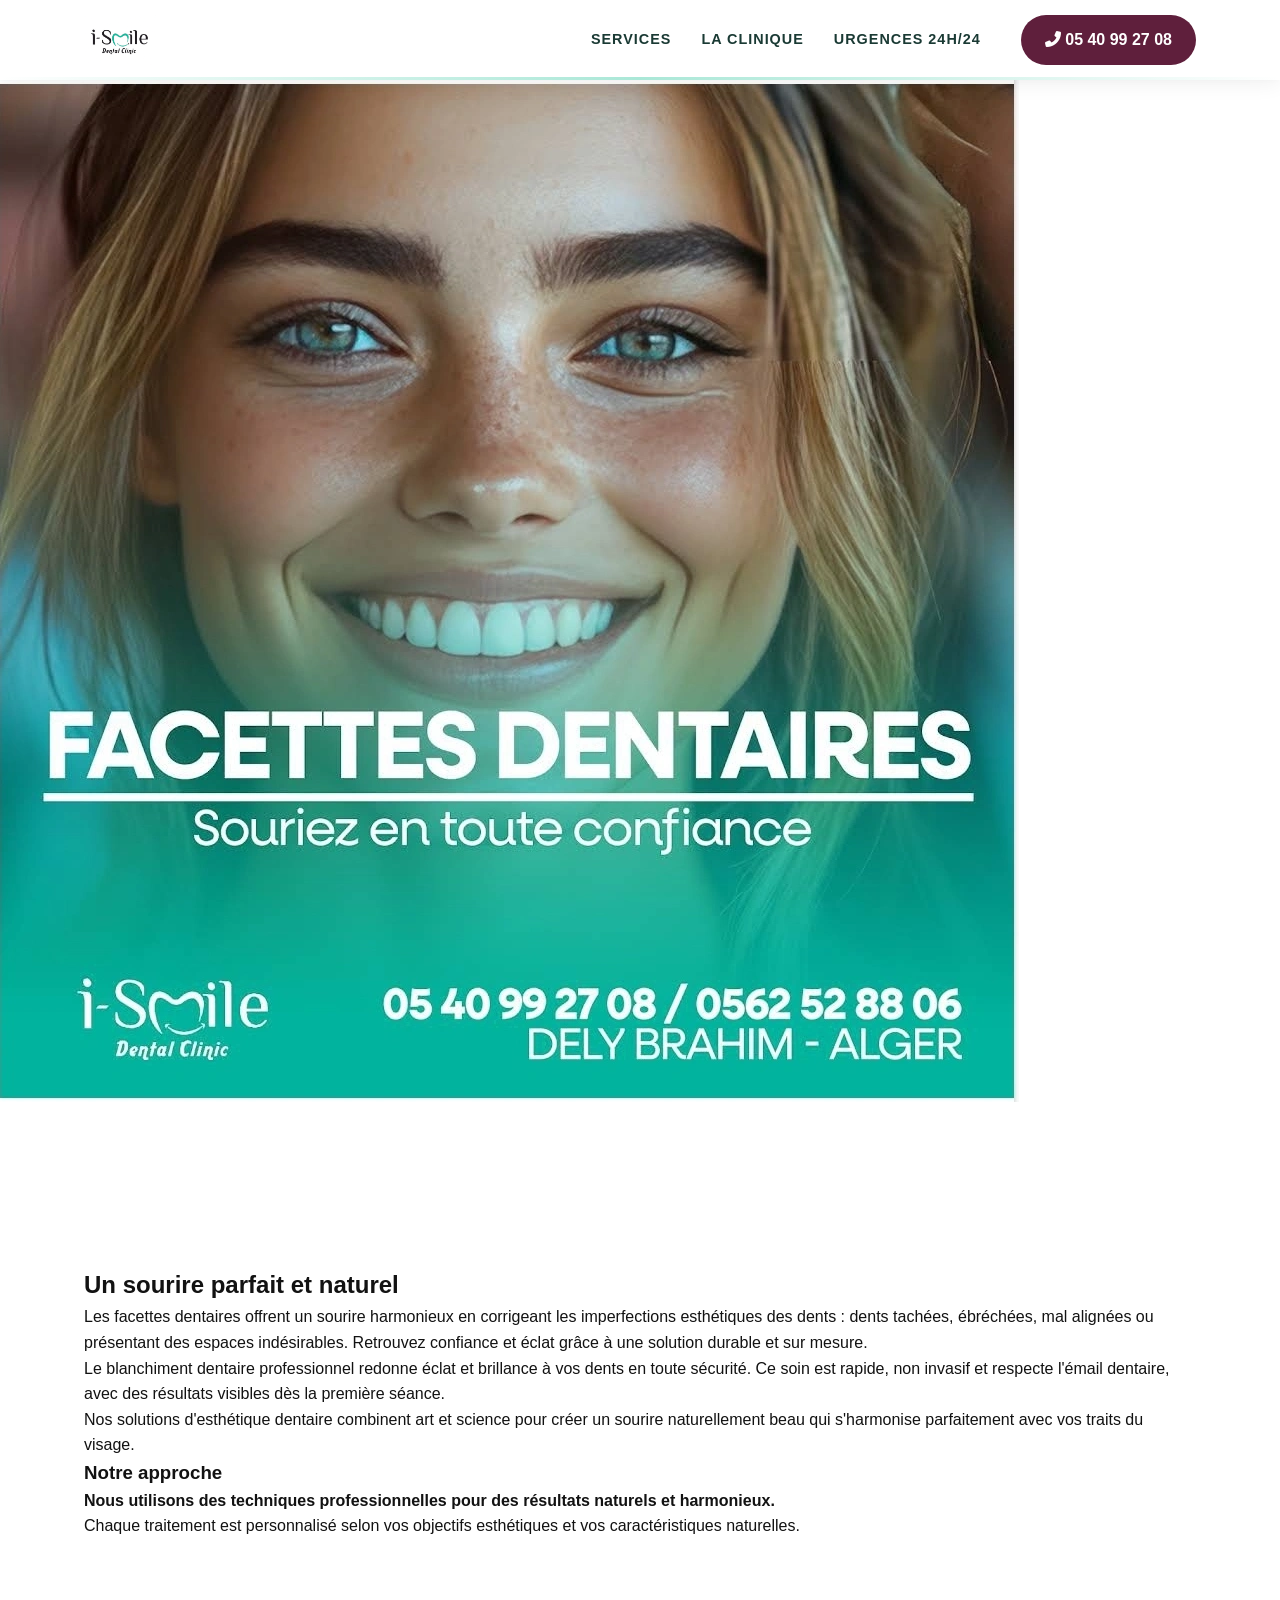
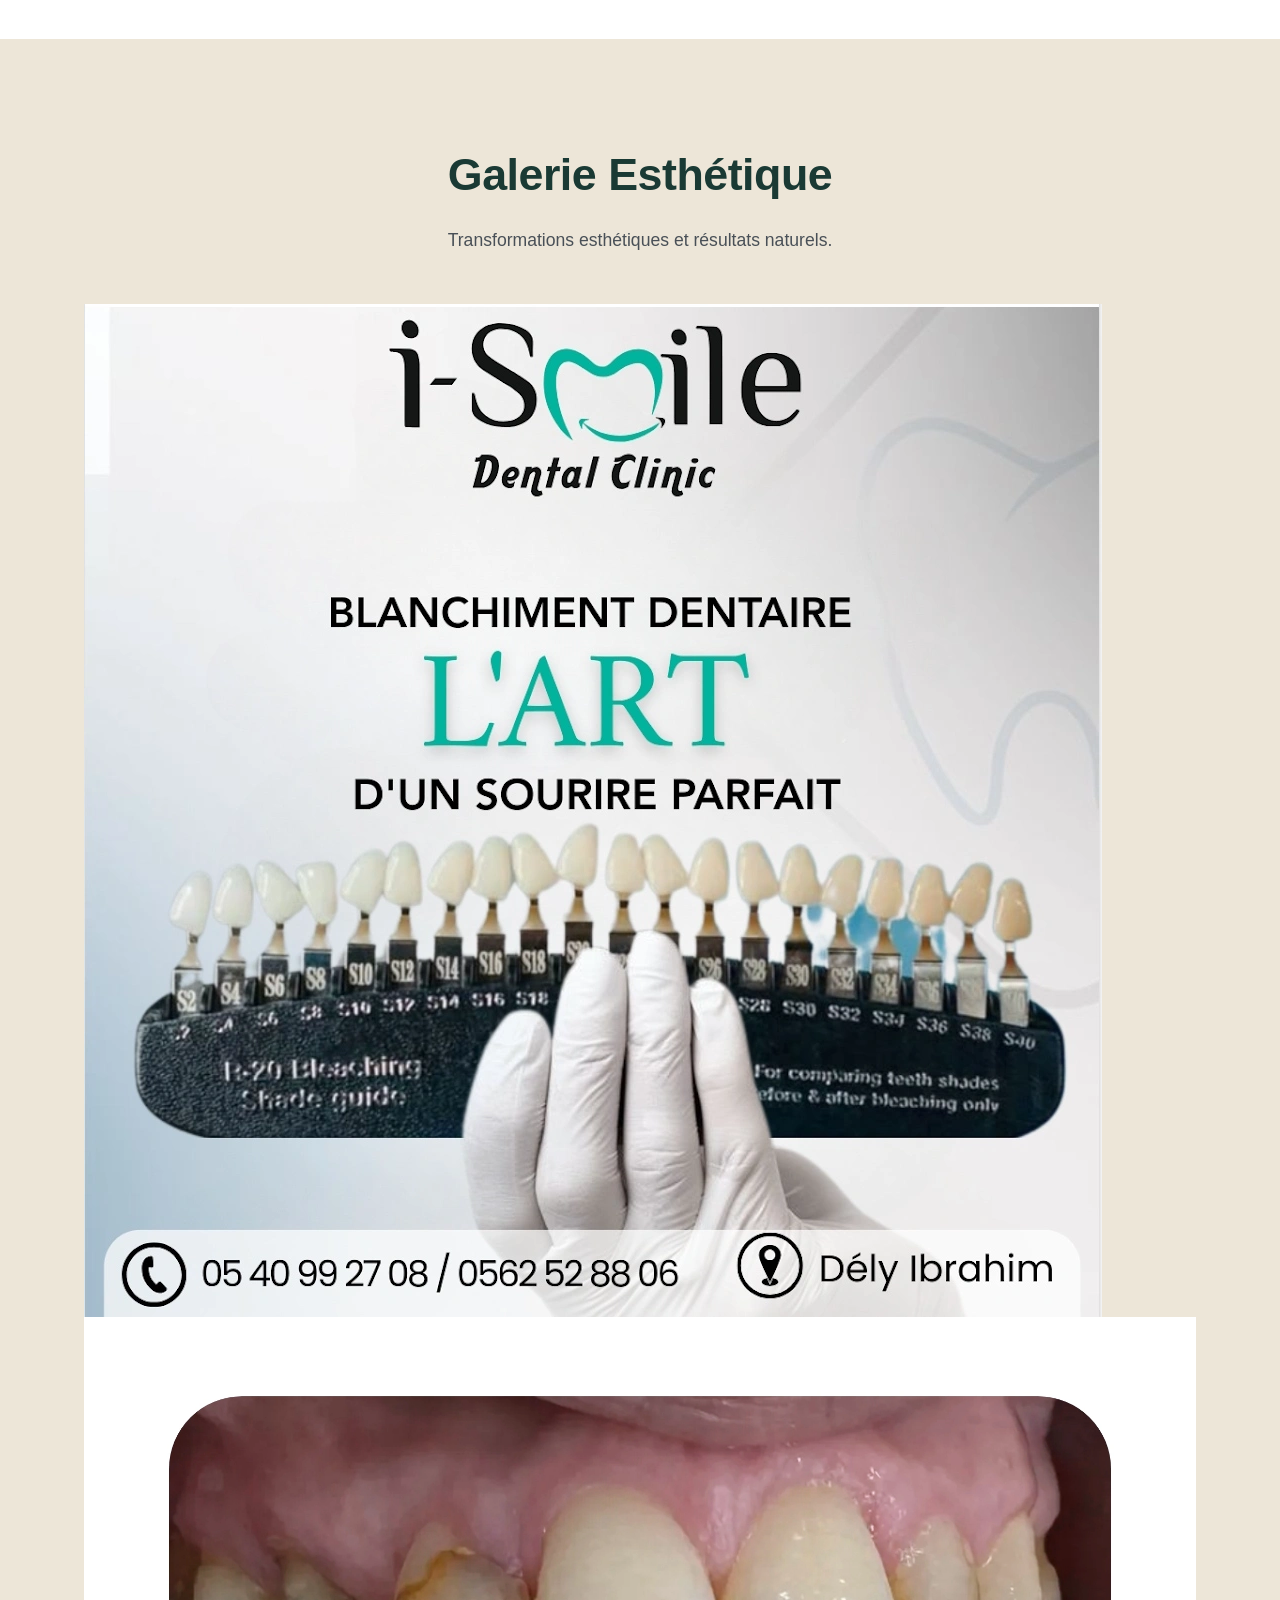
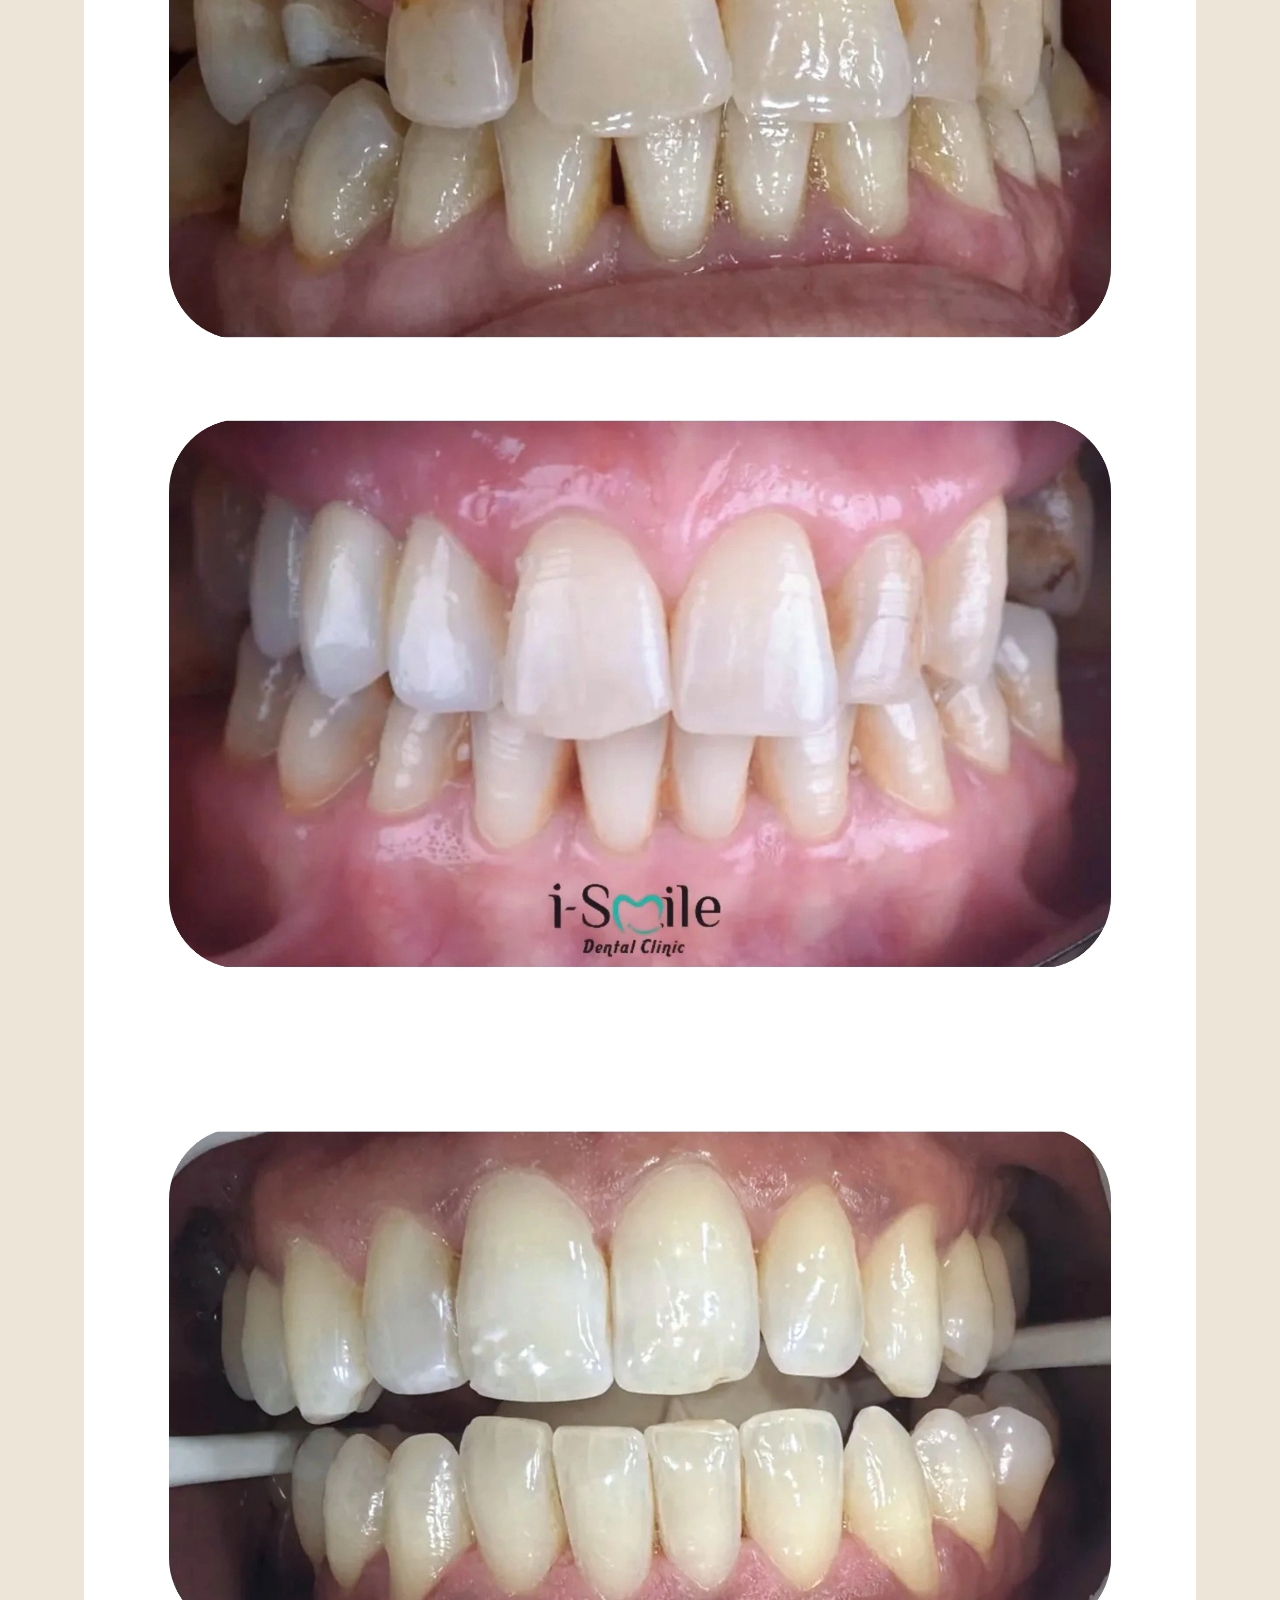
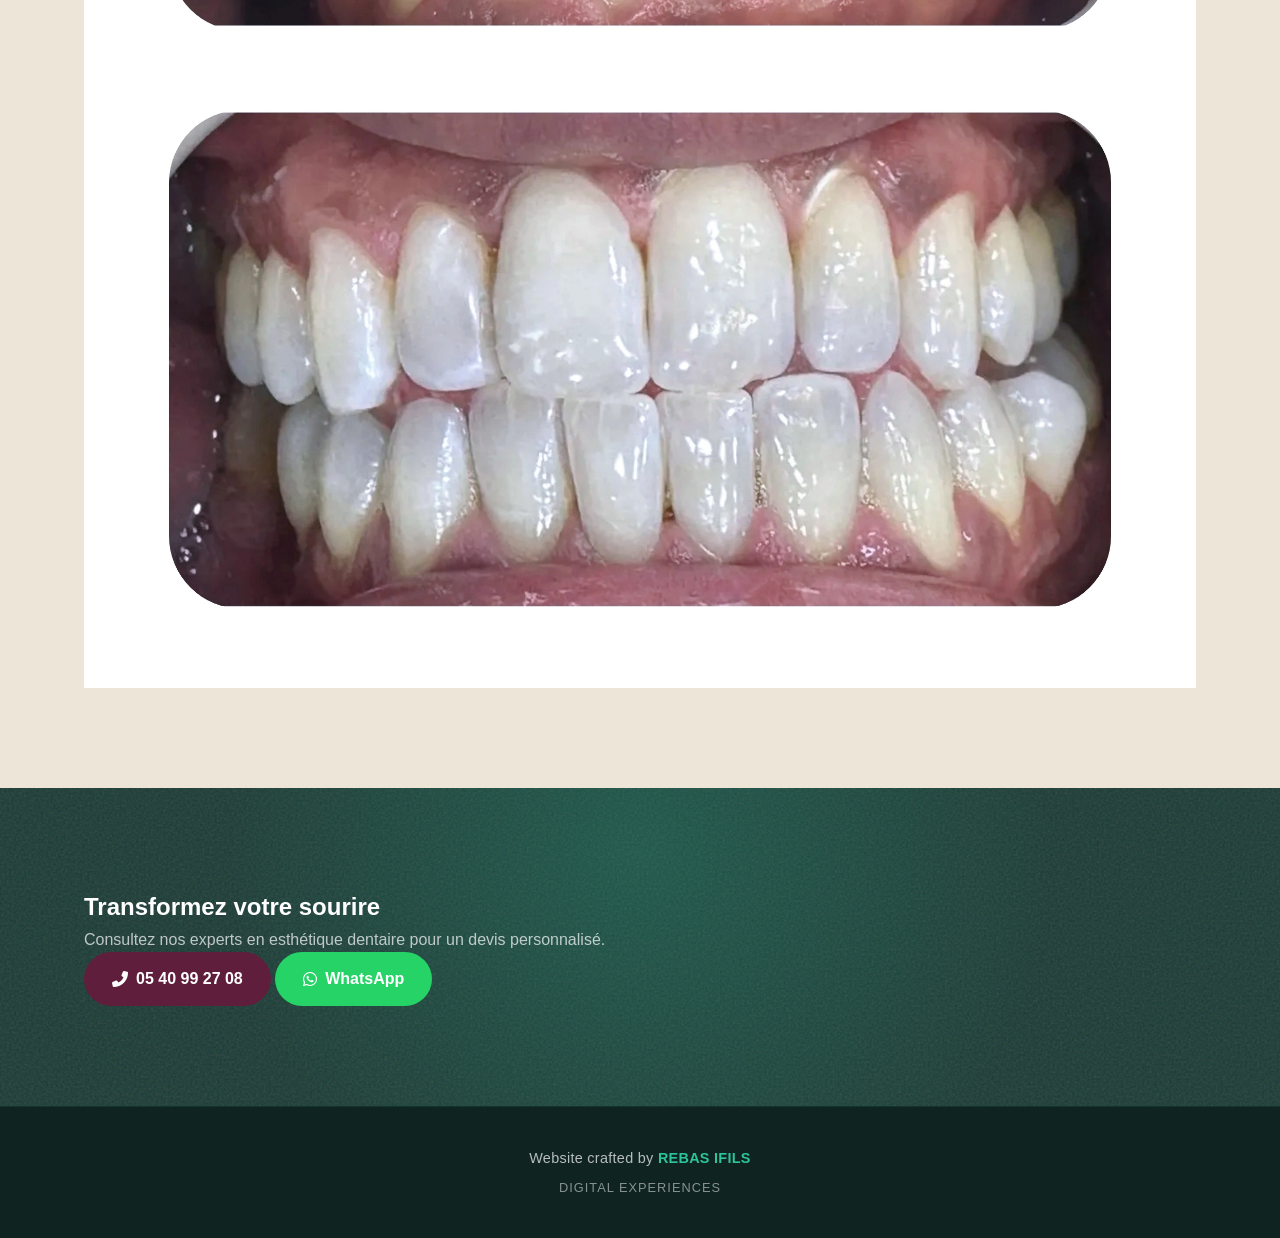
<file: services/esthetique.html>
<!DOCTYPE html>
<html lang="fr">
<head>
    <meta charset="UTF-8">
    <meta name="viewport" content="width=device-width, initial-scale=1.0, viewport-fit=cover">
    <title>Esthétique & Facettes | I Smile Dental Clinic</title>
    <meta name="description" content="Facettes dentaires et blanchiment professionnel à Dely Ibrahim. Retrouvez un sourire éclatant et harmonieux.">
    <link rel="canonical" href="https://YOUR-PRODUCTION-DOMAIN.com/services/esthetique.html">
    <link rel="icon" type="image/png" href="../images/favicon.png">
    <meta property="og:title" content="Esthétique & Facettes - I Smile Dental Clinic">
    <meta property="og:description" content="Facettes dentaires et blanchiment professionnel à Dely Ibrahim.">
    <meta property="og:image" content="../services/esthetique-cover.webp">
    <meta property="og:url" content="https://YOUR-PRODUCTION-DOMAIN.com/services/esthetique.html">
    <meta property="og:type" content="website">
    <meta name="theme-color" content="#1a3a34">
    <link rel="stylesheet" href="https://cdnjs.cloudflare.com/ajax/libs/font-awesome/6.0.0/css/all.min.css">
    <link rel="stylesheet" href="../styles.css">
</head>
<body>
    
<header class="header" role="banner">
    <div class="container header-content">
        <a href="../index.html" class="logo-custom" aria-label="I Smile Dental Clinic - Accueil">
            <img src="../images/i-smile-logo.png" alt="i-Smile Dental Clinic Logo" class="main-logo-img">
        </a>
        <button class="nav-toggle" id="navToggle" aria-label="Ouvrir le menu" aria-expanded="false" aria-controls="navMenu">
            <i class="fas fa-bars"></i>
        </button>
        <nav class="nav-menu" id="navMenu" aria-label="Navigation principale">
            <ul>
                <li><a href="../index.html#services">Services</a></li>
                <li><a href="../index.html#gallery">La Clinique</a></li>
                <li><a href="../index.html#contact">Urgences 24h/24</a></li>
            </ul>
            <div class="nav-phone-header">
                <a href="tel:+213540992708" aria-label="Appeler le 05 40 99 27 08"><i class="fas fa-phone-alt"></i> 05 40 99 27 08</a>
            </div>
        </nav>
    </div>
</header>

<main id="main-content">
    <section class="service-hero" id="top">
        <div class="service-hero-image">
            <img src="esthetique-cover.webp" alt="Esthétique & Facettes dentaires" loading="lazy" decoding="async">
        </div>
        <div class="service-hero-overlay"></div>
        <div class="container service-hero-content">
            <h1 class="text-white">Esthétique & Facettes</h1>
            <p class="service-hero-subtitle text-white">Sublimez votre sourire grâce à nos solutions d'esthétique dentaire sur mesure.</p>
        </div>
    </section>

    <section class="section-padding bg-white">
        <div class="container">
            <div class="service-detail-content">
                <h2>Un sourire parfait et naturel</h2>
                <p>Les facettes dentaires offrent un sourire harmonieux en corrigeant les imperfections esthétiques des dents : dents tachées, ébréchées, mal alignées ou présentant des espaces indésirables. Retrouvez confiance et éclat grâce à une solution durable et sur mesure.</p>
                <p>Le blanchiment dentaire professionnel redonne éclat et brillance à vos dents en toute sécurité. Ce soin est rapide, non invasif et respecte l'émail dentaire, avec des résultats visibles dès la première séance.</p>
                <p>Nos solutions d'esthétique dentaire combinent art et science pour créer un sourire naturellement beau qui s'harmonise parfaitement avec vos traits du visage.</p>
                
                <div class="service-trust-box">
                    <h3>Notre approche</h3>
                    <p><strong>Nous utilisons des techniques professionnelles pour des résultats naturels et harmonieux.</strong><br>Chaque traitement est personnalisé selon vos objectifs esthétiques et vos caractéristiques naturelles.</p>
                </div>
            </div>
        </div>
    </section>

    <section class="section-padding bg-stone">
        <div class="container">
            <div class="section-header">
                <h2 class="section-title">Galerie <span class="brand-highlight">Esthétique</span></h2>
                <p class="section-desc">Transformations esthétiques et résultats naturels.</p>
            </div>
            <div class="service-gallery-grid">
                <div class="service-gallery-item">
                    <img src="esthetique-gallery-1.webp" alt="Facettes dentaires" loading="lazy" decoding="async">
                </div>
                <div class="service-gallery-item">
                    <img src="esthetique-gallery-2.webp" alt="Blanchiment dentaire" loading="lazy" decoding="async">
                </div>
                <div class="service-gallery-item">
                    <img src="esthetique-gallery-3.webp" alt="Esthétique du sourire" loading="lazy" decoding="async">
                </div>
            </div>
        </div>
    </section>

    <section class="section-padding bg-contact-premium">
        <div class="container">
            <div class="cta-section">
                <h2 class="text-white">Transformez votre sourire</h2>
                <p class="text-white opacity-70">Consultez nos experts en esthétique dentaire pour un devis personnalisé.</p>
                <div class="cta-buttons">
                    <a href="tel:+213540992708" class="btn btn-primary"><i class="fas fa-phone-alt"></i> 05 40 99 27 08</a>
                    <a href="https://wa.me/213562528806?text=Bonjour%20I%20Smile%2C%20je%20souhaite%20prendre%20rendez-vous%20pour%20l%27esthetique." target="_blank" rel="noopener noreferrer" class="btn btn-whatsapp"><i class="fab fa-whatsapp"></i> WhatsApp</a>
                </div>
            </div>
        </div>
    </section>
</main>

<footer class="site-footer">
    <div class="container">
        <div class="footer-content">
            <p class="footer-credit">Website crafted by <a href="https://gategith.github.io/portfolio/" target="_blank" rel="noopener noreferrer" aria-label="Portfolio de REBAS IFILS">REBAS IFILS</a></p>
            <p class="footer-tagline">Digital Experiences</p>
        </div>
    </div>
</footer>

<script src="../script.js"></script>
</body>
</html>
</file>
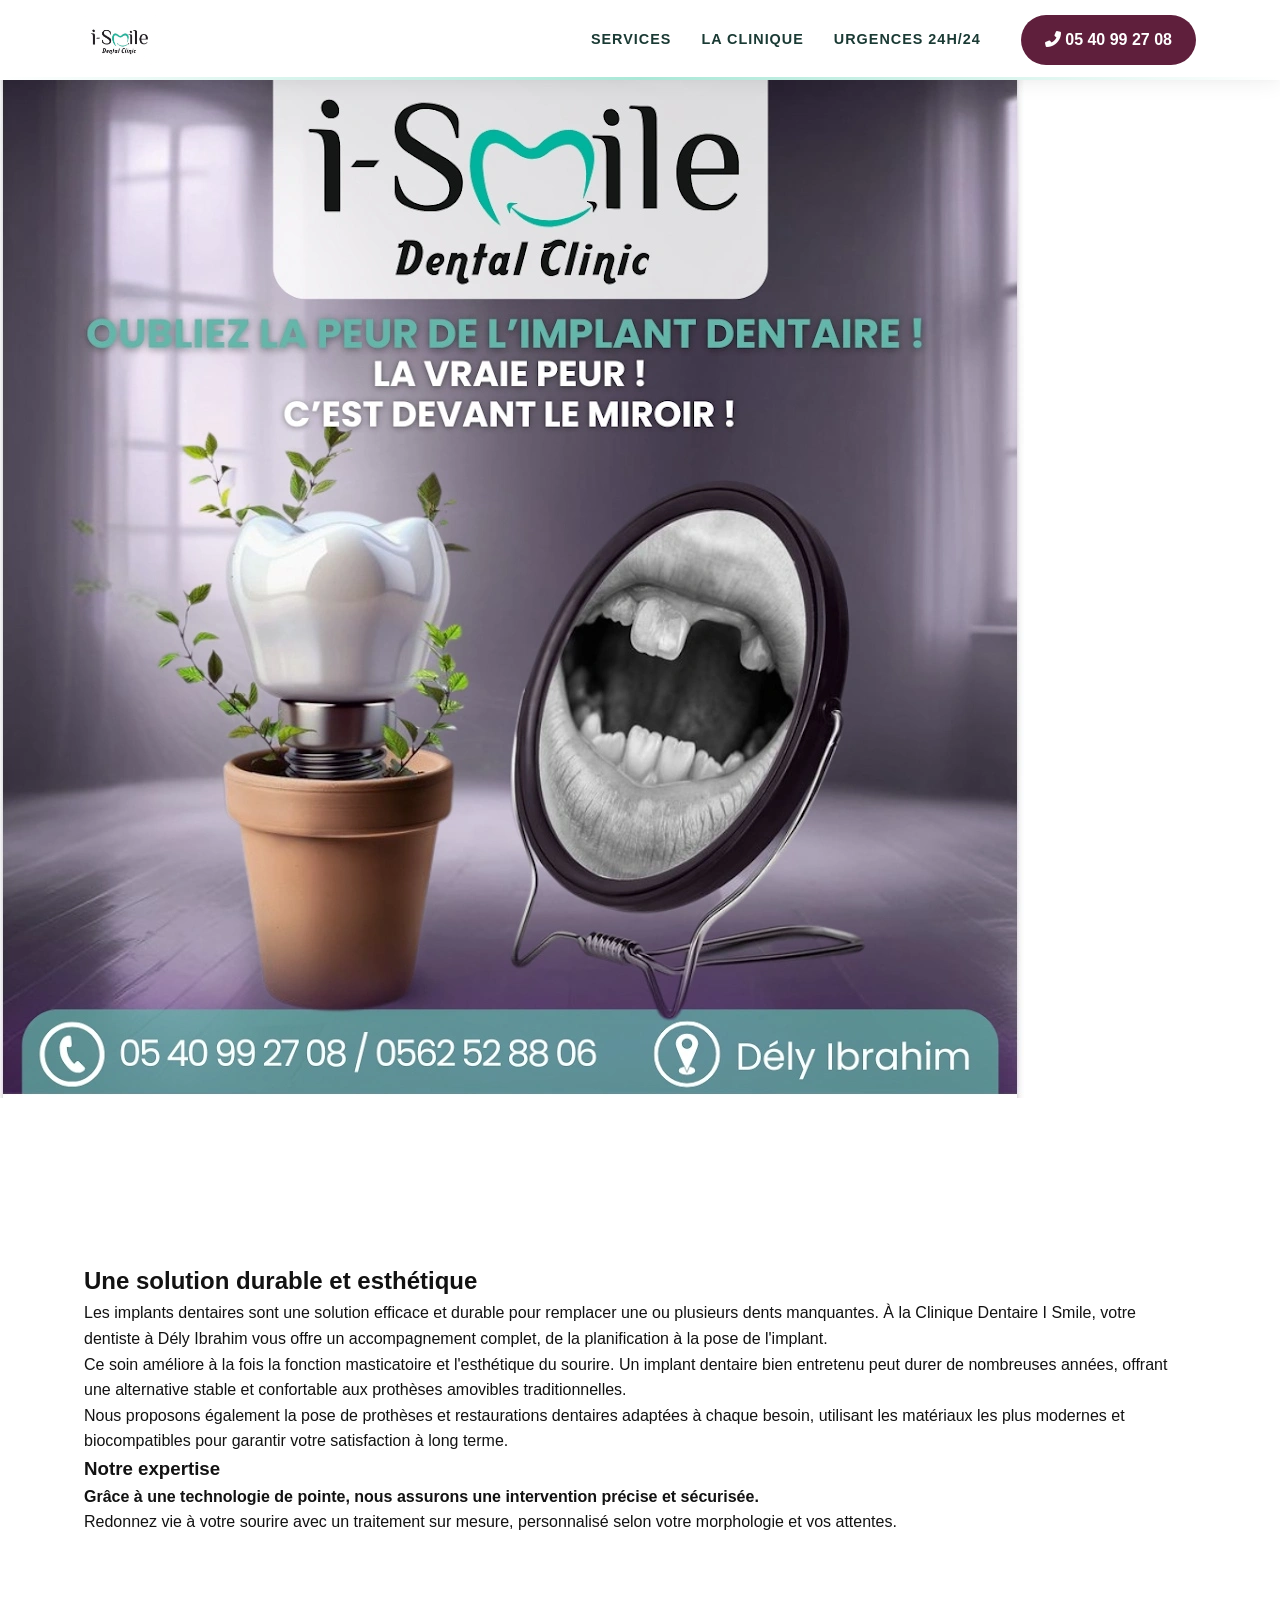
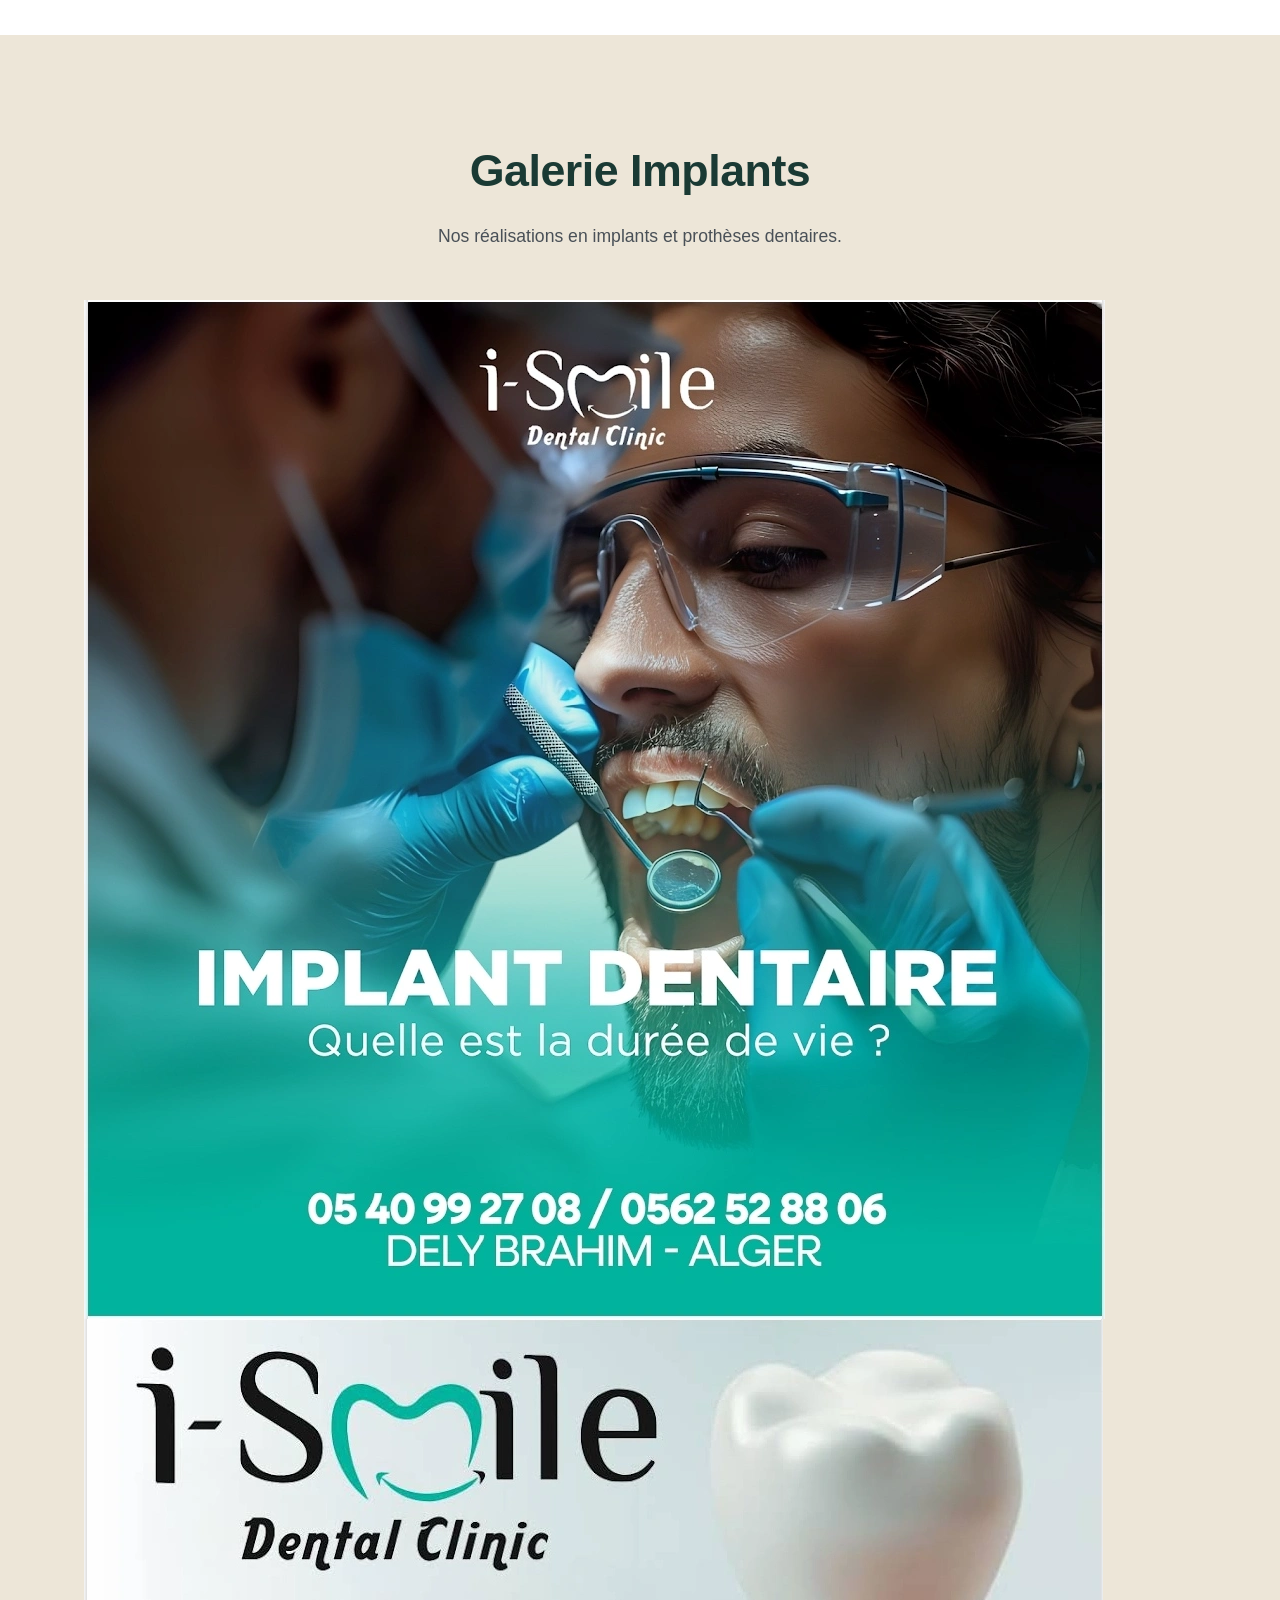
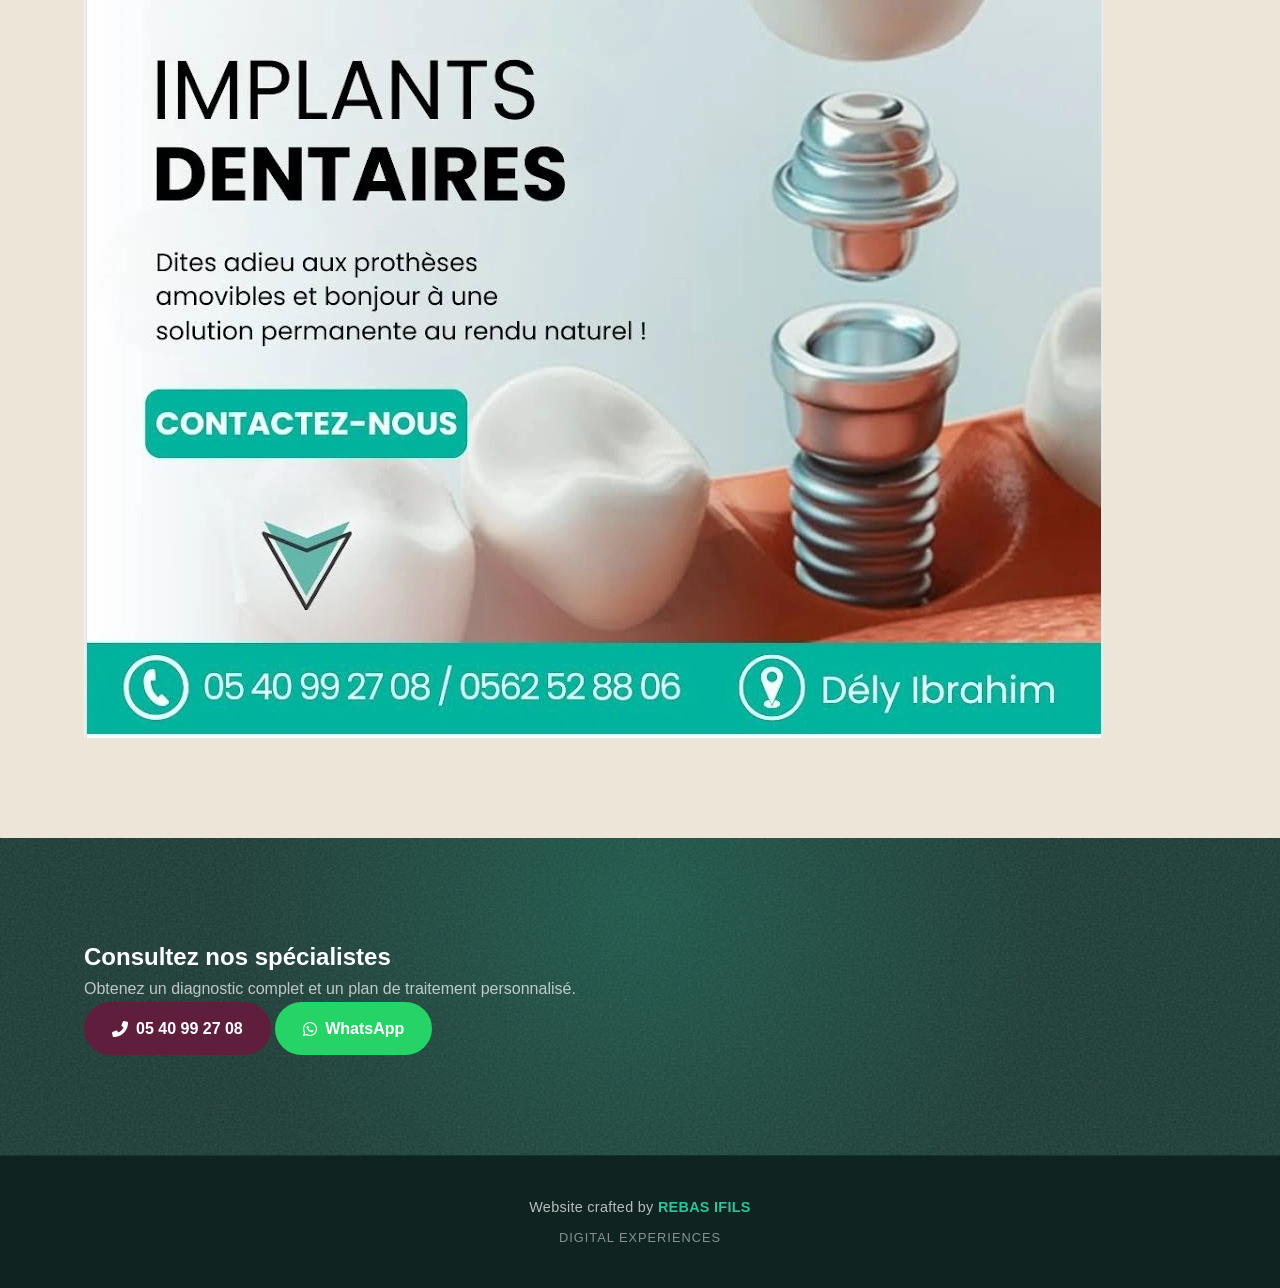
<file: services/implants.html>
<!DOCTYPE html>
<html lang="fr">
<head>
    <meta charset="UTF-8">
    <meta name="viewport" content="width=device-width, initial-scale=1.0, viewport-fit=cover">
    <title>Prothèses & Implants | I Smile Dental Clinic</title>
    <meta name="description" content="Implants dentaires et prothèses sur mesure à Dely Ibrahim. Solution durable pour retrouver un sourire complet et fonctionnel.">
    <link rel="canonical" href="https://YOUR-PRODUCTION-DOMAIN.com/services/implants.html">
    <link rel="icon" type="image/png" href="../images/favicon.png">
    <meta property="og:title" content="Prothèses & Implants - I Smile Dental Clinic">
    <meta property="og:description" content="Implants dentaires et prothèses sur mesure à Dely Ibrahim.">
    <meta property="og:image" content="../services/implants-cover.webp">
    <meta property="og:url" content="https://YOUR-PRODUCTION-DOMAIN.com/services/implants.html">
    <meta property="og:type" content="website">
    <meta name="theme-color" content="#1a3a34">
    <link rel="stylesheet" href="https://cdnjs.cloudflare.com/ajax/libs/font-awesome/6.0.0/css/all.min.css">
    <link rel="stylesheet" href="../styles.css">
</head>
<body>
    
<header class="header" role="banner">
    <div class="container header-content">
        <a href="../index.html" class="logo-custom" aria-label="I Smile Dental Clinic - Accueil">
            <img src="../images/i-smile-logo.png" alt="i-Smile Dental Clinic Logo" class="main-logo-img">
        </a>
        <button class="nav-toggle" id="navToggle" aria-label="Ouvrir le menu" aria-expanded="false" aria-controls="navMenu">
            <i class="fas fa-bars"></i>
        </button>
        <nav class="nav-menu" id="navMenu" aria-label="Navigation principale">
            <ul>
                <li><a href="../index.html#services">Services</a></li>
                <li><a href="../index.html#gallery">La Clinique</a></li>
                <li><a href="../index.html#contact">Urgences 24h/24</a></li>
            </ul>
            <div class="nav-phone-header">
                <a href="tel:+213540992708" aria-label="Appeler le 05 40 99 27 08"><i class="fas fa-phone-alt"></i> 05 40 99 27 08</a>
            </div>
        </nav>
    </div>
</header>

<main id="main-content">
    <section class="service-hero" id="top">
        <div class="service-hero-image">
            <img src="implants-cover.webp" alt="Prothèses & Implants dentaires" loading="lazy" decoding="async">
        </div>
        <div class="service-hero-overlay"></div>
        <div class="container service-hero-content">
            <h1 class="text-white">Prothèses & Implants</h1>
            <p class="service-hero-subtitle text-white">Retrouvez un sourire complet et fonctionnel grâce à nos solutions d'implants et prothèses durables.</p>
        </div>
    </section>

    <section class="section-padding bg-white">
        <div class="container">
            <div class="service-detail-content">
                <h2>Une solution durable et esthétique</h2>
                <p>Les implants dentaires sont une solution efficace et durable pour remplacer une ou plusieurs dents manquantes. À la Clinique Dentaire I Smile, votre dentiste à Dély Ibrahim vous offre un accompagnement complet, de la planification à la pose de l'implant.</p>
                <p>Ce soin améliore à la fois la fonction masticatoire et l'esthétique du sourire. Un implant dentaire bien entretenu peut durer de nombreuses années, offrant une alternative stable et confortable aux prothèses amovibles traditionnelles.</p>
                <p>Nous proposons également la pose de prothèses et restaurations dentaires adaptées à chaque besoin, utilisant les matériaux les plus modernes et biocompatibles pour garantir votre satisfaction à long terme.</p>
                
                <div class="service-trust-box">
                    <h3>Notre expertise</h3>
                    <p><strong>Grâce à une technologie de pointe, nous assurons une intervention précise et sécurisée.</strong><br>Redonnez vie à votre sourire avec un traitement sur mesure, personnalisé selon votre morphologie et vos attentes.</p>
                </div>
            </div>
        </div>
    </section>

    <section class="section-padding bg-stone">
        <div class="container">
            <div class="section-header">
                <h2 class="section-title">Galerie <span class="brand-highlight">Implants</span></h2>
                <p class="section-desc">Nos réalisations en implants et prothèses dentaires.</p>
            </div>
            <div class="service-gallery-grid">
                <div class="service-gallery-item">
                    <img src="implants-gallery-1.webp" alt="Implants dentaires" loading="lazy" decoding="async">
                </div>
                <div class="service-gallery-item">
                    <img src="implants-gallery-2.webp" alt="Prothèses dentaires" loading="lazy" decoding="async">
                </div>
            </div>
        </div>
    </section>

    <section class="section-padding bg-contact-premium">
        <div class="container">
            <div class="cta-section">
                <h2 class="text-white">Consultez nos spécialistes</h2>
                <p class="text-white opacity-70">Obtenez un diagnostic complet et un plan de traitement personnalisé.</p>
                <div class="cta-buttons">
                    <a href="tel:+213540992708" class="btn btn-primary"><i class="fas fa-phone-alt"></i> 05 40 99 27 08</a>
                    <a href="https://wa.me/213562528806?text=Bonjour%20I%20Smile%2C%20je%20souhaite%20prendre%20rendez-vous%20pour%20des%20implants." target="_blank" rel="noopener noreferrer" class="btn btn-whatsapp"><i class="fab fa-whatsapp"></i> WhatsApp</a>
                </div>
            </div>
        </div>
    </section>
</main>

<footer class="site-footer">
    <div class="container">
        <div class="footer-content">
            <p class="footer-credit">Website crafted by <a href="https://gategith.github.io/portfolio/" target="_blank" rel="noopener noreferrer" aria-label="Portfolio de REBAS IFILS">REBAS IFILS</a></p>
            <p class="footer-tagline">Digital Experiences</p>
        </div>
    </div>
</footer>

<script src="../script.js"></script>
</body>
</html>
</file>
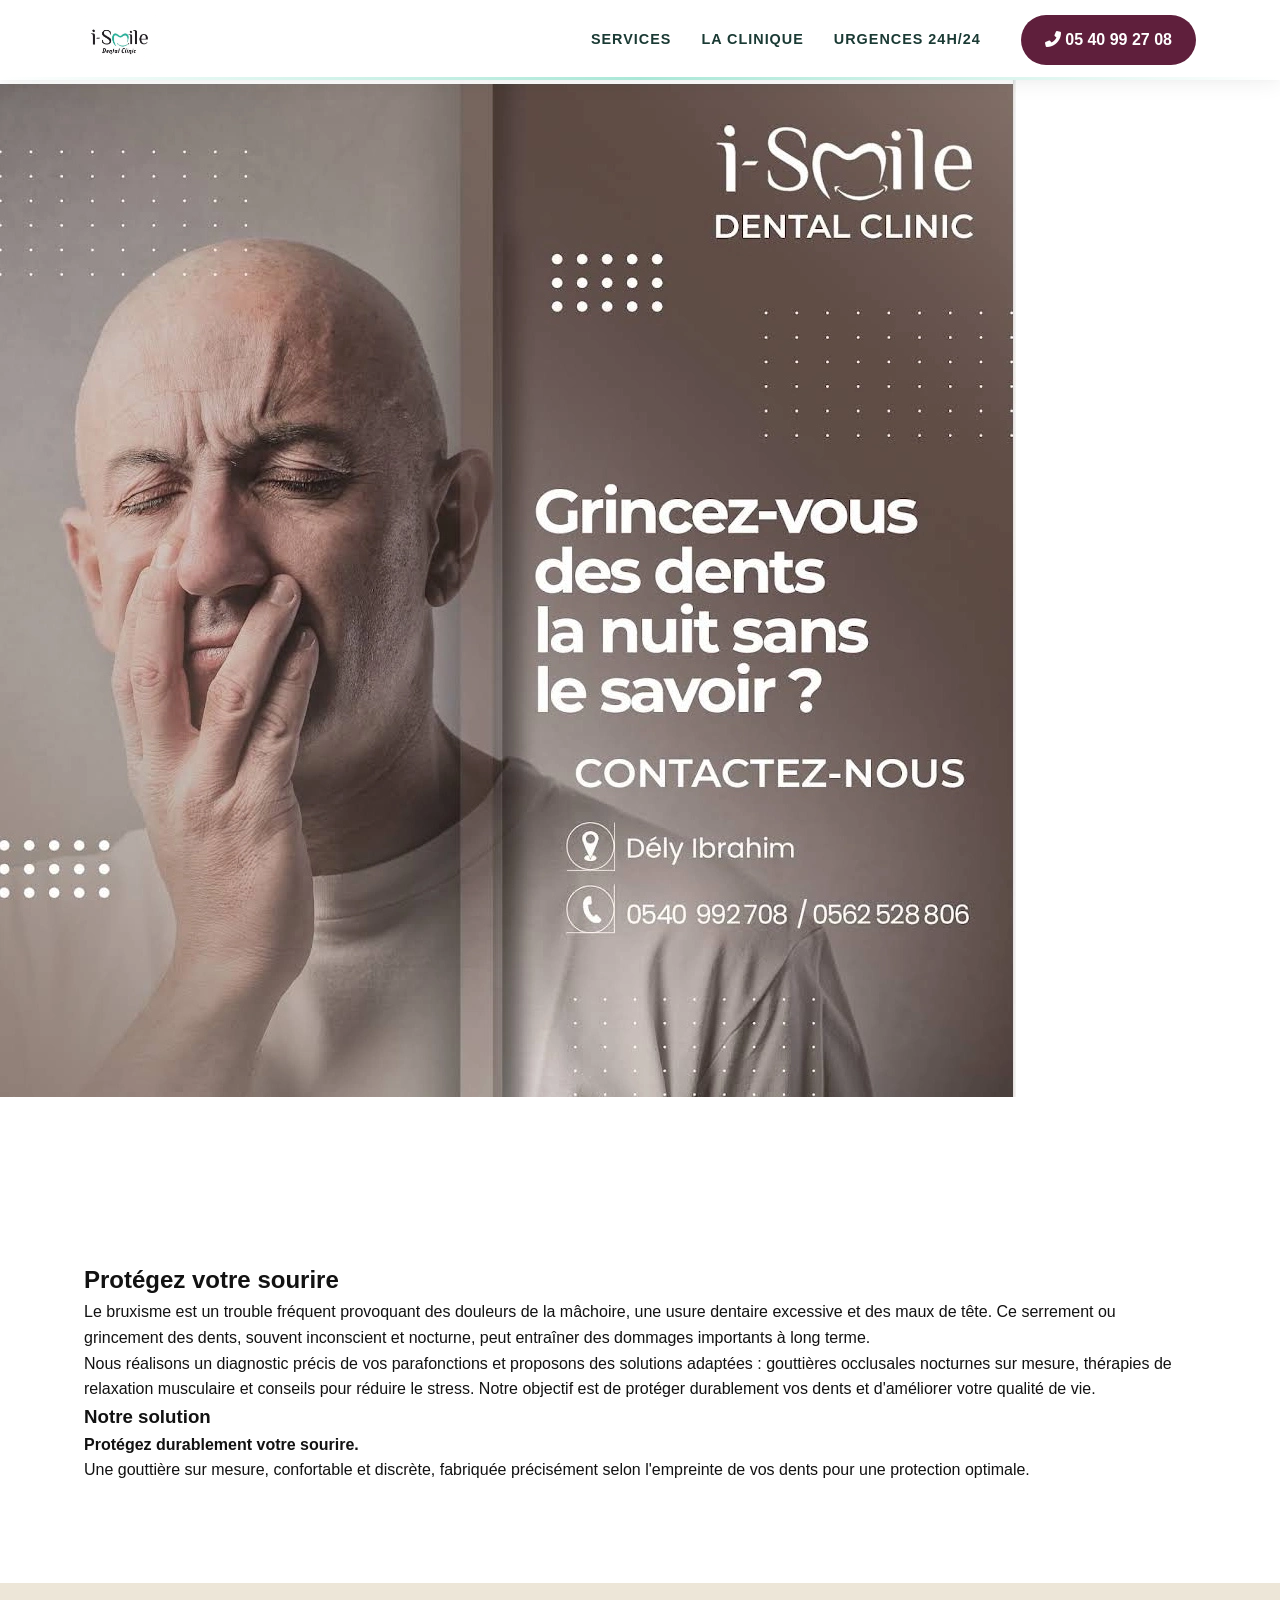
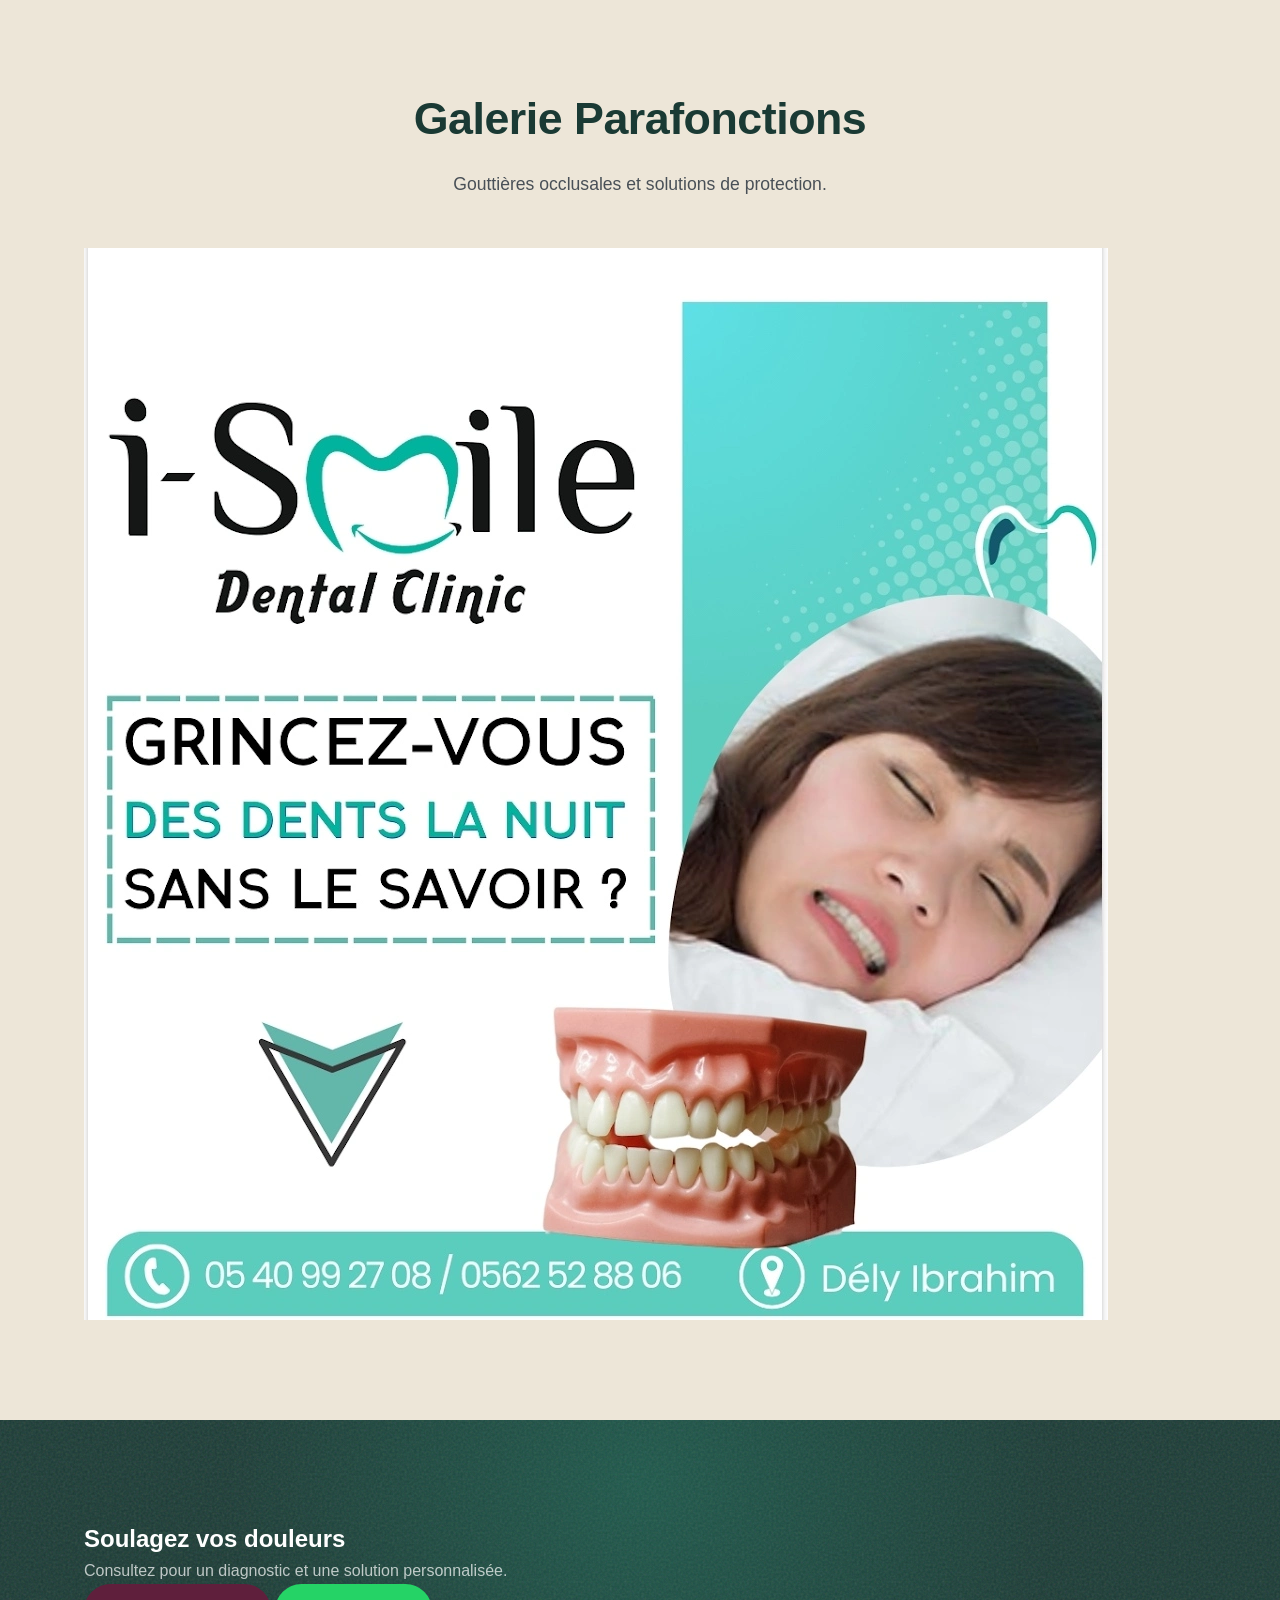
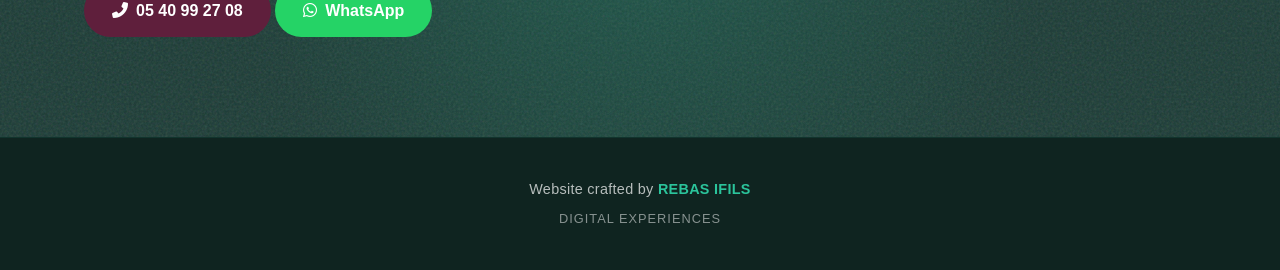
<file: services/para.html>
<!DOCTYPE html>
<html lang="fr">
<head>
    <meta charset="UTF-8">
    <meta name="viewport" content="width=device-width, initial-scale=1.0, viewport-fit=cover">
    <title>Parafonctions | I Smile Dental Clinic</title>
    <meta name="description" content="Traitement du bruxisme et gouttières nocturnes à Dely Ibrahim. Soulagez les douleurs de la mâchoire et protégez vos dents.">
    <link rel="canonical" href="https://YOUR-PRODUCTION-DOMAIN.com/services/para.html">
    <link rel="icon" type="image/png" href="../images/favicon.png">
    <meta property="og:title" content="Parafonctions - I Smile Dental Clinic">
    <meta property="og:description" content="Traitement du bruxisme et gouttières nocturnes à Dely Ibrahim.">
    <meta property="og:image" content="../services/para-cover.webp">
    <meta property="og:url" content="https://YOUR-PRODUCTION-DOMAIN.com/services/para.html">
    <meta property="og:type" content="website">
    <meta name="theme-color" content="#1a3a34">
    <link rel="stylesheet" href="https://cdnjs.cloudflare.com/ajax/libs/font-awesome/6.0.0/css/all.min.css">
    <link rel="stylesheet" href="../styles.css">
</head>
<body>
    
<header class="header" role="banner">
    <div class="container header-content">
        <a href="../index.html" class="logo-custom" aria-label="I Smile Dental Clinic - Accueil">
            <img src="../images/i-smile-logo.png" alt="i-Smile Dental Clinic Logo" class="main-logo-img">
        </a>
        <button class="nav-toggle" id="navToggle" aria-label="Ouvrir le menu" aria-expanded="false" aria-controls="navMenu">
            <i class="fas fa-bars"></i>
        </button>
        <nav class="nav-menu" id="navMenu" aria-label="Navigation principale">
            <ul>
                <li><a href="../index.html#services">Services</a></li>
                <li><a href="../index.html#gallery">La Clinique</a></li>
                <li><a href="../index.html#contact">Urgences 24h/24</a></li>
            </ul>
            <div class="nav-phone-header">
                <a href="tel:+213540992708" aria-label="Appeler le 05 40 99 27 08"><i class="fas fa-phone-alt"></i> 05 40 99 27 08</a>
            </div>
        </nav>
    </div>
</header>

<main id="main-content">
    <section class="service-hero" id="top">
        <div class="service-hero-image">
            <img src="para-cover.webp" alt="Parafonctions - bruxisme" loading="lazy" decoding="async">
        </div>
        <div class="service-hero-overlay"></div>
        <div class="container service-hero-content">
            <h1 class="text-white">Parafonctions</h1>
            <p class="service-hero-subtitle text-white">Diagnostic et traitement du bruxisme pour protéger vos dents et soulager votre mâchoire.</p>
        </div>
    </section>

    <section class="section-padding bg-white">
        <div class="container">
            <div class="service-detail-content">
                <h2>Protégez votre sourire</h2>
                <p>Le bruxisme est un trouble fréquent provoquant des douleurs de la mâchoire, une usure dentaire excessive et des maux de tête. Ce serrement ou grincement des dents, souvent inconscient et nocturne, peut entraîner des dommages importants à long terme.</p>
                <p>Nous réalisons un diagnostic précis de vos parafonctions et proposons des solutions adaptées : gouttières occlusales nocturnes sur mesure, thérapies de relaxation musculaire et conseils pour réduire le stress. Notre objectif est de protéger durablement vos dents et d'améliorer votre qualité de vie.</p>
                
                <div class="service-trust-box">
                    <h3>Notre solution</h3>
                    <p><strong>Protégez durablement votre sourire.</strong><br>Une gouttière sur mesure, confortable et discrète, fabriquée précisément selon l'empreinte de vos dents pour une protection optimale.</p>
                </div>
            </div>
        </div>
    </section>

    <section class="section-padding bg-stone">
        <div class="container">
            <div class="section-header">
                <h2 class="section-title">Galerie <span class="brand-highlight">Parafonctions</span></h2>
                <p class="section-desc">Gouttières occlusales et solutions de protection.</p>
            </div>
            <div class="service-gallery-grid">
                <div class="service-gallery-item">
                    <img src="para-gallery-1.webp" alt="Gouttières nocturnes" loading="lazy" decoding="async">
                </div>
            </div>
        </div>
    </section>

    <section class="section-padding bg-contact-premium">
        <div class="container">
            <div class="cta-section">
                <h2 class="text-white">Soulagez vos douleurs</h2>
                <p class="text-white opacity-70">Consultez pour un diagnostic et une solution personnalisée.</p>
                <div class="cta-buttons">
                    <a href="tel:+213540992708" class="btn btn-primary"><i class="fas fa-phone-alt"></i> 05 40 99 27 08</a>
                    <a href="https://wa.me/213562528806?text=Bonjour%20I%20Smile%2C%20je%20souhaite%20prendre%20rendez-vous%20pour%20le%20bruxisme." target="_blank" rel="noopener noreferrer" class="btn btn-whatsapp"><i class="fab fa-whatsapp"></i> WhatsApp</a>
                </div>
            </div>
        </div>
    </section>
</main>

<footer class="site-footer">
    <div class="container">
        <div class="footer-content">
            <p class="footer-credit">Website crafted by <a href="https://gategith.github.io/portfolio/" target="_blank" rel="noopener noreferrer" aria-label="Portfolio de REBAS IFILS">REBAS IFILS</a></p>
            <p class="footer-tagline">Digital Experiences</p>
        </div>
    </div>
</footer>

<script src="../script.js"></script>
</body>
</html>
</file>
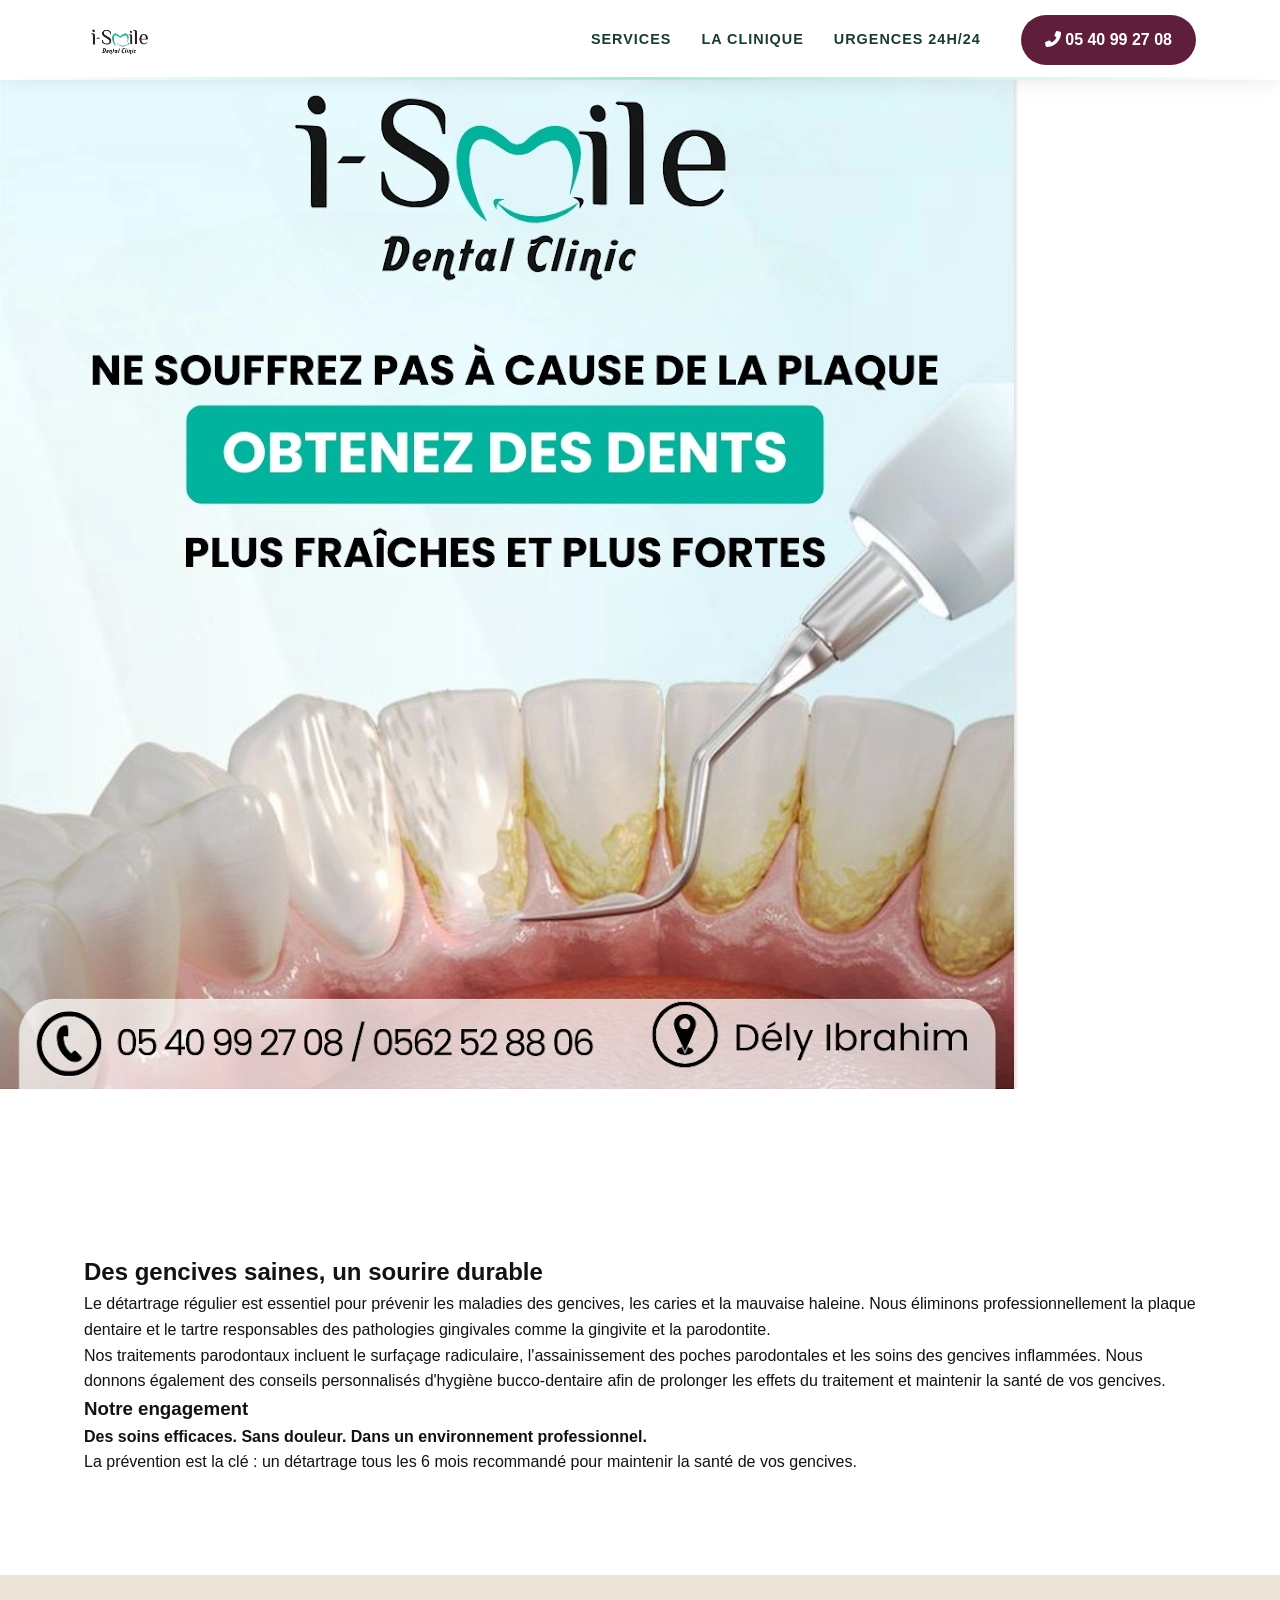
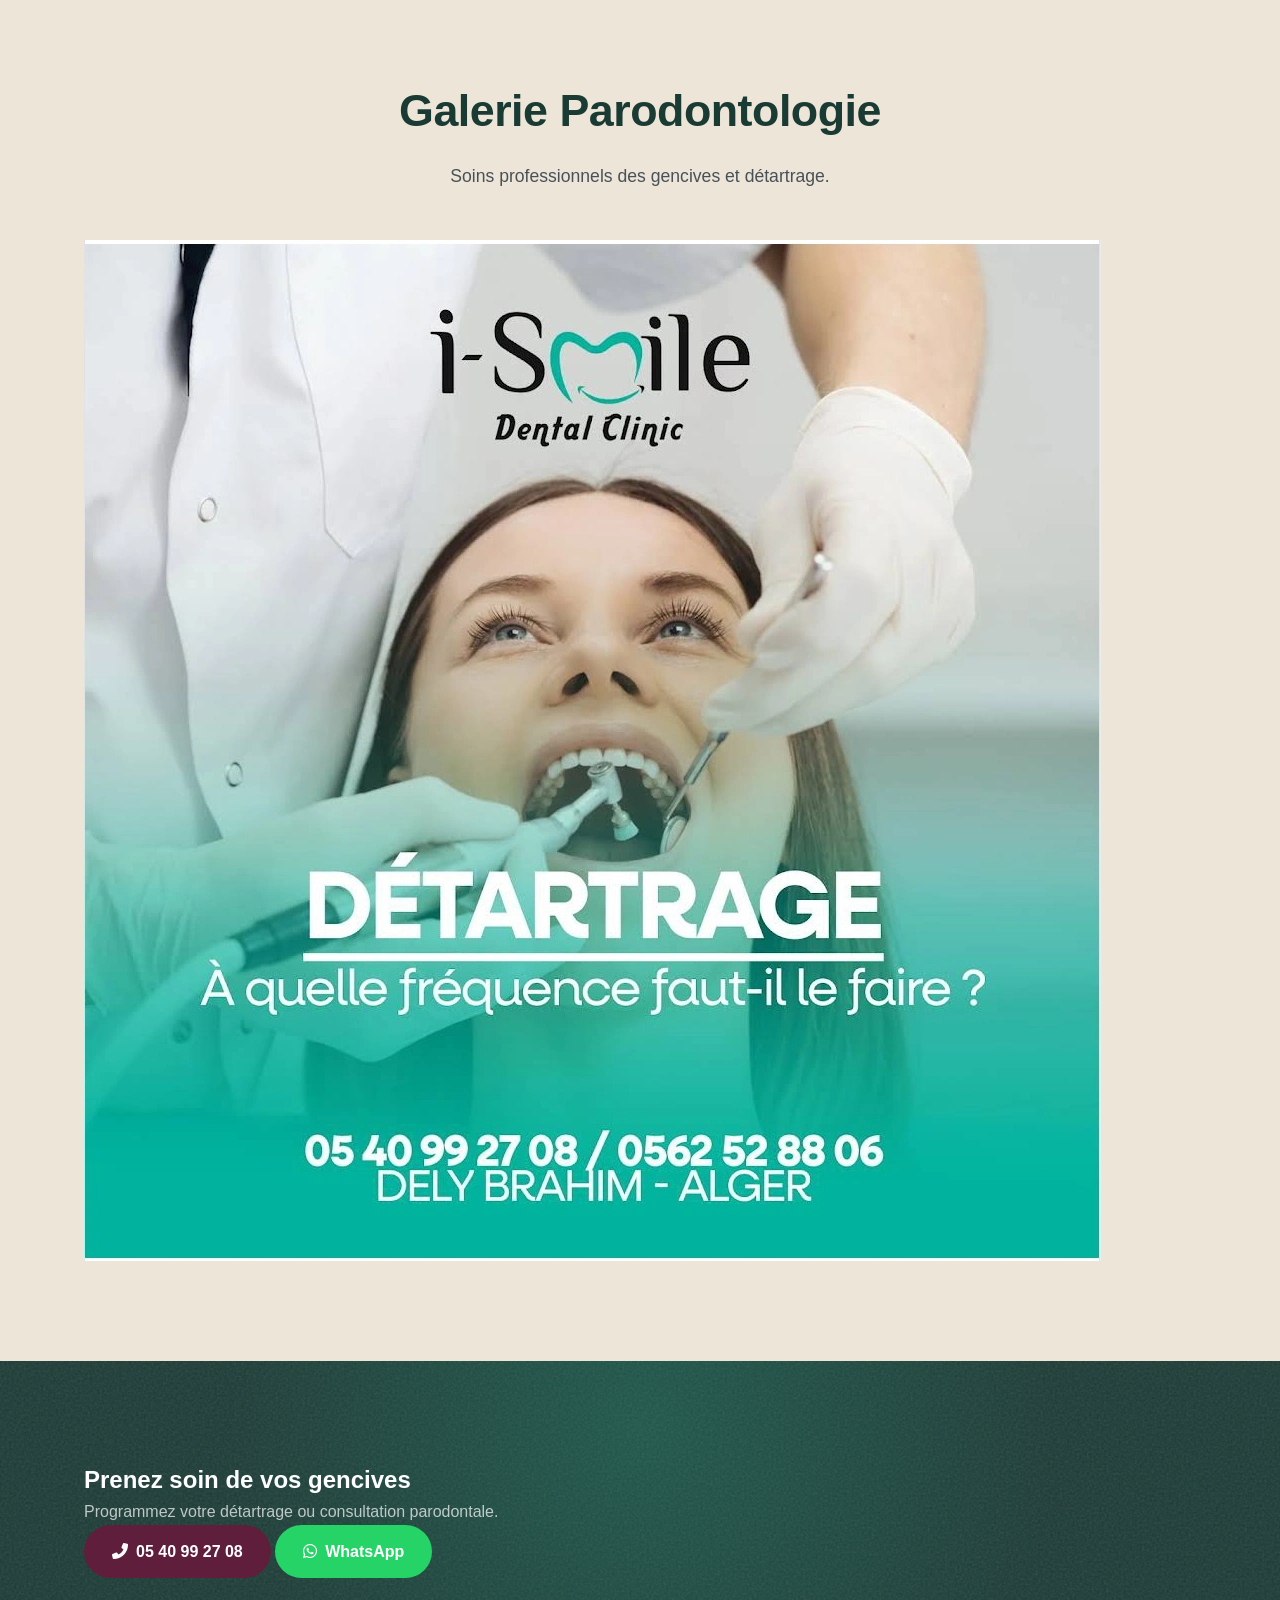
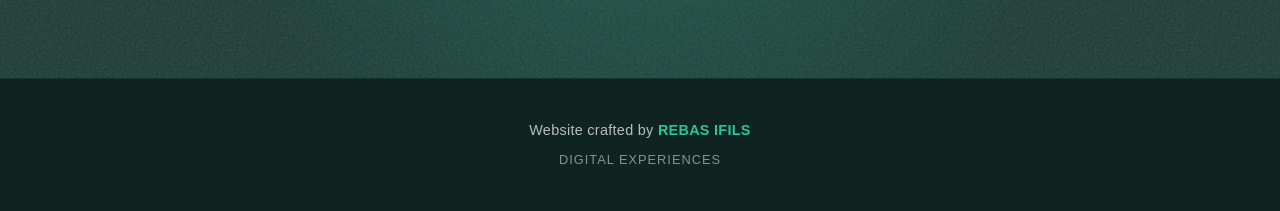
<file: services/paro.html>
<!DOCTYPE html>
<html lang="fr">
<head>
    <meta charset="UTF-8">
    <meta name="viewport" content="width=device-width, initial-scale=1.0, viewport-fit=cover">
    <title>Parodontologie | I Smile Dental Clinic</title>
    <meta name="description" content="Soins des gencives et détartrage professionnel à Dely Ibrahim. Prévention et traitement des maladies parodontales.">
    <link rel="canonical" href="https://YOUR-PRODUCTION-DOMAIN.com/services/paro.html">
    <link rel="icon" type="image/png" href="../images/favicon.png">
    <meta property="og:title" content="Parodontologie - I Smile Dental Clinic">
    <meta property="og:description" content="Soins des gencives et détartrage professionnel à Dely Ibrahim.">
    <meta property="og:image" content="../services/paro-cover.webp">
    <meta property="og:url" content="https://YOUR-PRODUCTION-DOMAIN.com/services/paro.html">
    <meta property="og:type" content="website">
    <meta name="theme-color" content="#1a3a34">
    <link rel="stylesheet" href="https://cdnjs.cloudflare.com/ajax/libs/font-awesome/6.0.0/css/all.min.css">
    <link rel="stylesheet" href="../styles.css">
</head>
<body>
    
<header class="header" role="banner">
    <div class="container header-content">
        <a href="../index.html" class="logo-custom" aria-label="I Smile Dental Clinic - Accueil">
            <img src="../images/i-smile-logo.png" alt="i-Smile Dental Clinic Logo" class="main-logo-img">
        </a>
        <button class="nav-toggle" id="navToggle" aria-label="Ouvrir le menu" aria-expanded="false" aria-controls="navMenu">
            <i class="fas fa-bars"></i>
        </button>
        <nav class="nav-menu" id="navMenu" aria-label="Navigation principale">
            <ul>
                <li><a href="../index.html#services">Services</a></li>
                <li><a href="../index.html#gallery">La Clinique</a></li>
                <li><a href="../index.html#contact">Urgences 24h/24</a></li>
            </ul>
            <div class="nav-phone-header">
                <a href="tel:+213540992708" aria-label="Appeler le 05 40 99 27 08"><i class="fas fa-phone-alt"></i> 05 40 99 27 08</a>
            </div>
        </nav>
    </div>
</header>

<main id="main-content">
    <section class="service-hero" id="top">
        <div class="service-hero-image">
            <img src="paro-cover.webp" alt="Parodontologie - soins des gencives" loading="lazy" decoding="async">
        </div>
        <div class="service-hero-overlay"></div>
        <div class="container service-hero-content">
            <h1 class="text-white">Parodontologie</h1>
            <p class="service-hero-subtitle text-white">Prévention et traitement des maladies des gencives pour une santé bucco-dentaire optimale.</p>
        </div>
    </section>

    <section class="section-padding bg-white">
        <div class="container">
            <div class="service-detail-content">
                <h2>Des gencives saines, un sourire durable</h2>
                <p>Le détartrage régulier est essentiel pour prévenir les maladies des gencives, les caries et la mauvaise haleine. Nous éliminons professionnellement la plaque dentaire et le tartre responsables des pathologies gingivales comme la gingivite et la parodontite.</p>
                <p>Nos traitements parodontaux incluent le surfaçage radiculaire, l'assainissement des poches parodontales et les soins des gencives inflammées. Nous donnons également des conseils personnalisés d'hygiène bucco-dentaire afin de prolonger les effets du traitement et maintenir la santé de vos gencives.</p>
                
                <div class="service-trust-box">
                    <h3>Notre engagement</h3>
                    <p><strong>Des soins efficaces. Sans douleur. Dans un environnement professionnel.</strong><br>La prévention est la clé : un détartrage tous les 6 mois recommandé pour maintenir la santé de vos gencives.</p>
                </div>
            </div>
        </div>
    </section>

    <section class="section-padding bg-stone">
        <div class="container">
            <div class="section-header">
                <h2 class="section-title">Galerie <span class="brand-highlight">Parodontologie</span></h2>
                <p class="section-desc">Soins professionnels des gencives et détartrage.</p>
            </div>
            <div class="service-gallery-grid">
                <div class="service-gallery-item">
                    <img src="paro-gallery-1.webp" alt="Détartrage dentaire" loading="lazy" decoding="async">
                </div>
            </div>
        </div>
    </section>

    <section class="section-padding bg-contact-premium">
        <div class="container">
            <div class="cta-section">
                <h2 class="text-white">Prenez soin de vos gencives</h2>
                <p class="text-white opacity-70">Programmez votre détartrage ou consultation parodontale.</p>
                <div class="cta-buttons">
                    <a href="tel:+213540992708" class="btn btn-primary"><i class="fas fa-phone-alt"></i> 05 40 99 27 08</a>
                    <a href="https://wa.me/213562528806?text=Bonjour%20I%20Smile%2C%20je%20souhaite%20prendre%20rendez-vous%20pour%20un%20detartrage." target="_blank" rel="noopener noreferrer" class="btn btn-whatsapp"><i class="fab fa-whatsapp"></i> WhatsApp</a>
                </div>
            </div>
        </div>
    </section>
</main>

<footer class="site-footer">
    <div class="container">
        <div class="footer-content">
            <p class="footer-credit">Website crafted by <a href="https://gategith.github.io/portfolio/" target="_blank" rel="noopener noreferrer" aria-label="Portfolio de REBAS IFILS">REBAS IFILS</a></p>
            <p class="footer-tagline">Digital Experiences</p>
        </div>
    </div>
</footer>

<script src="../script.js"></script>
</body>
</html>
</file>
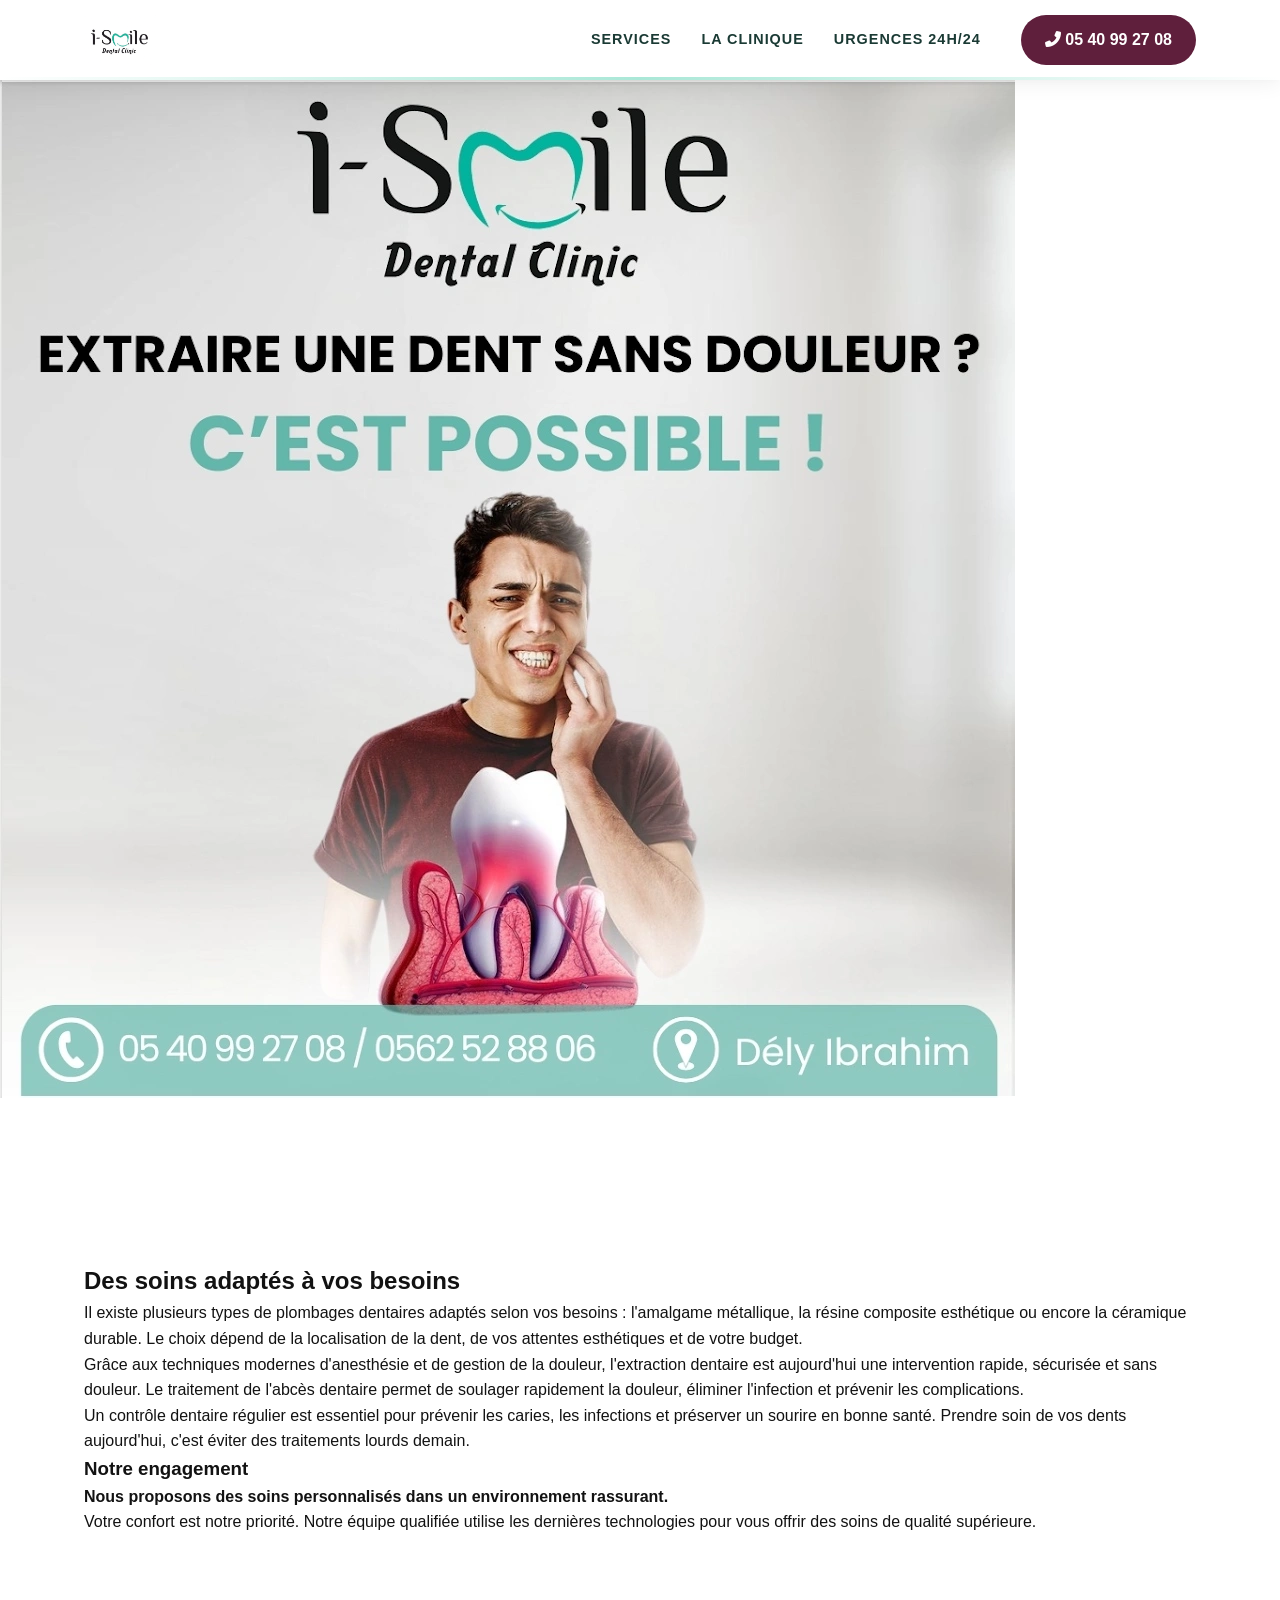
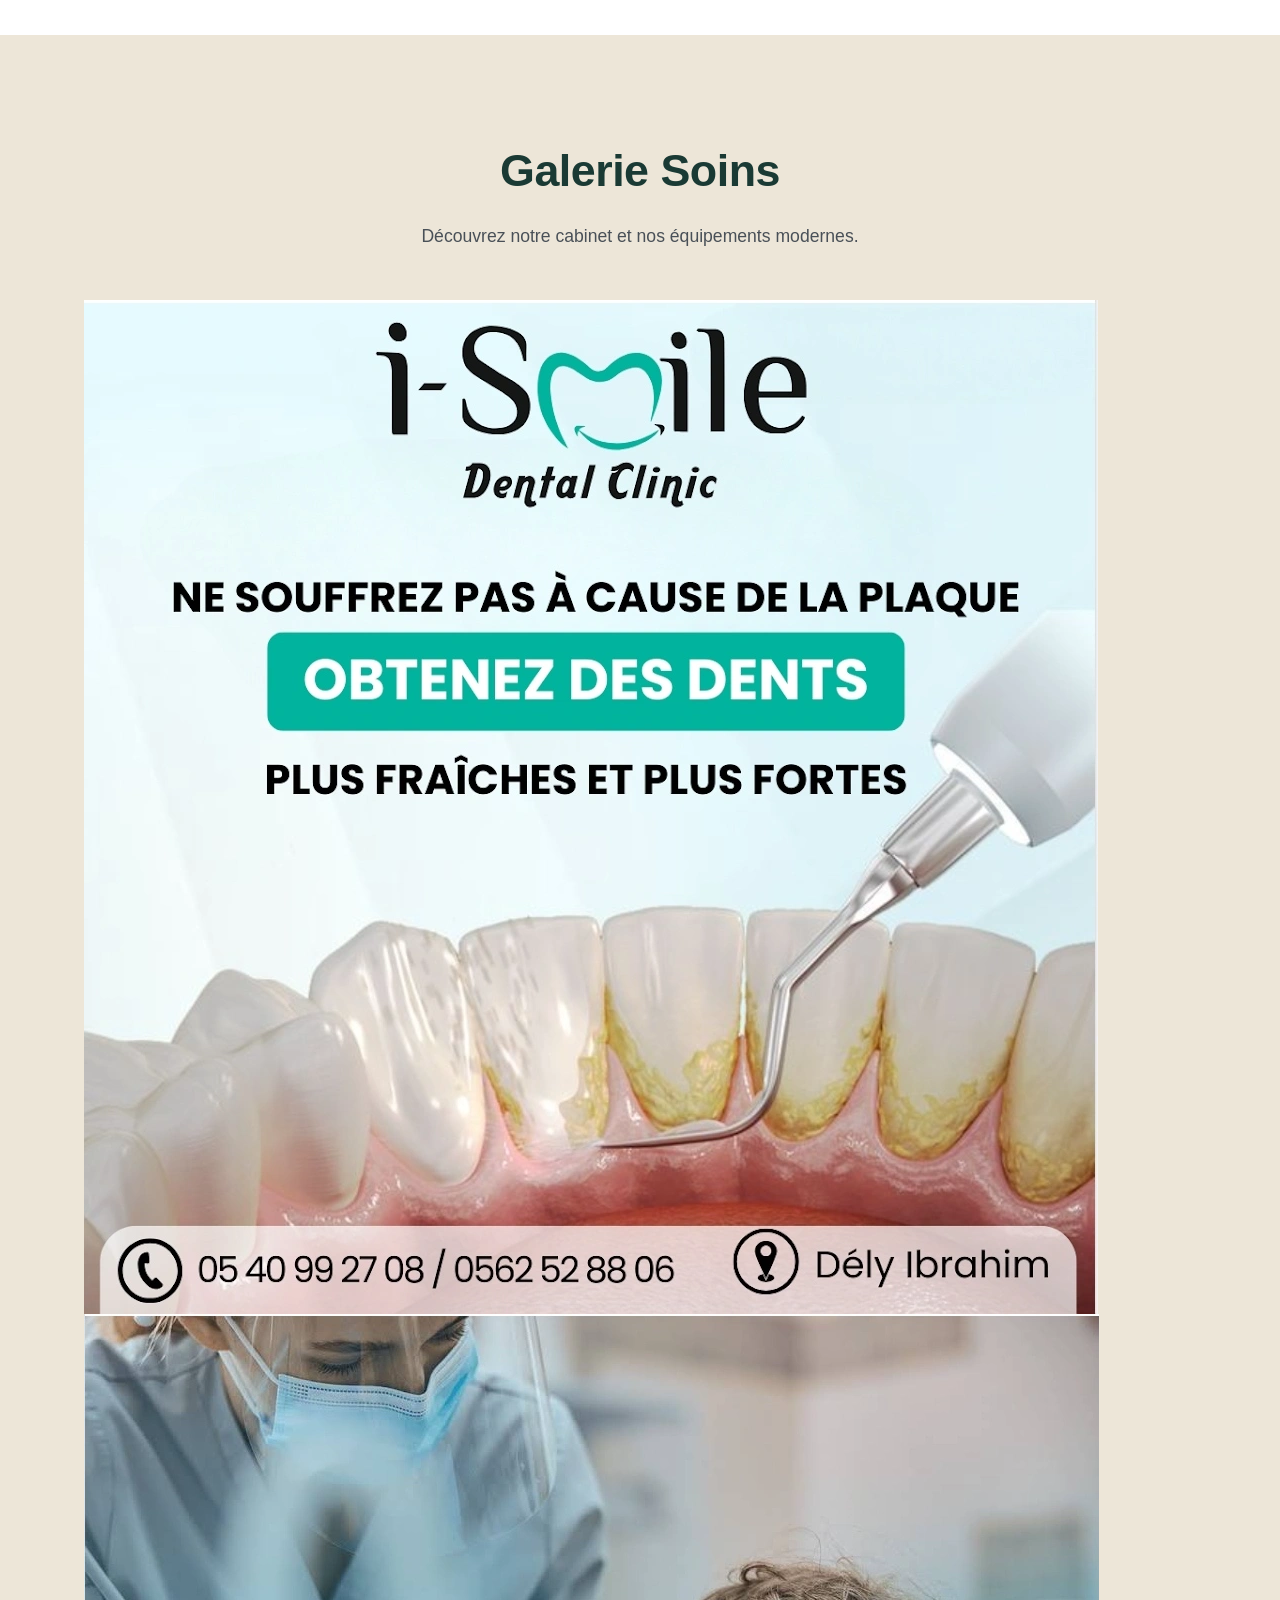
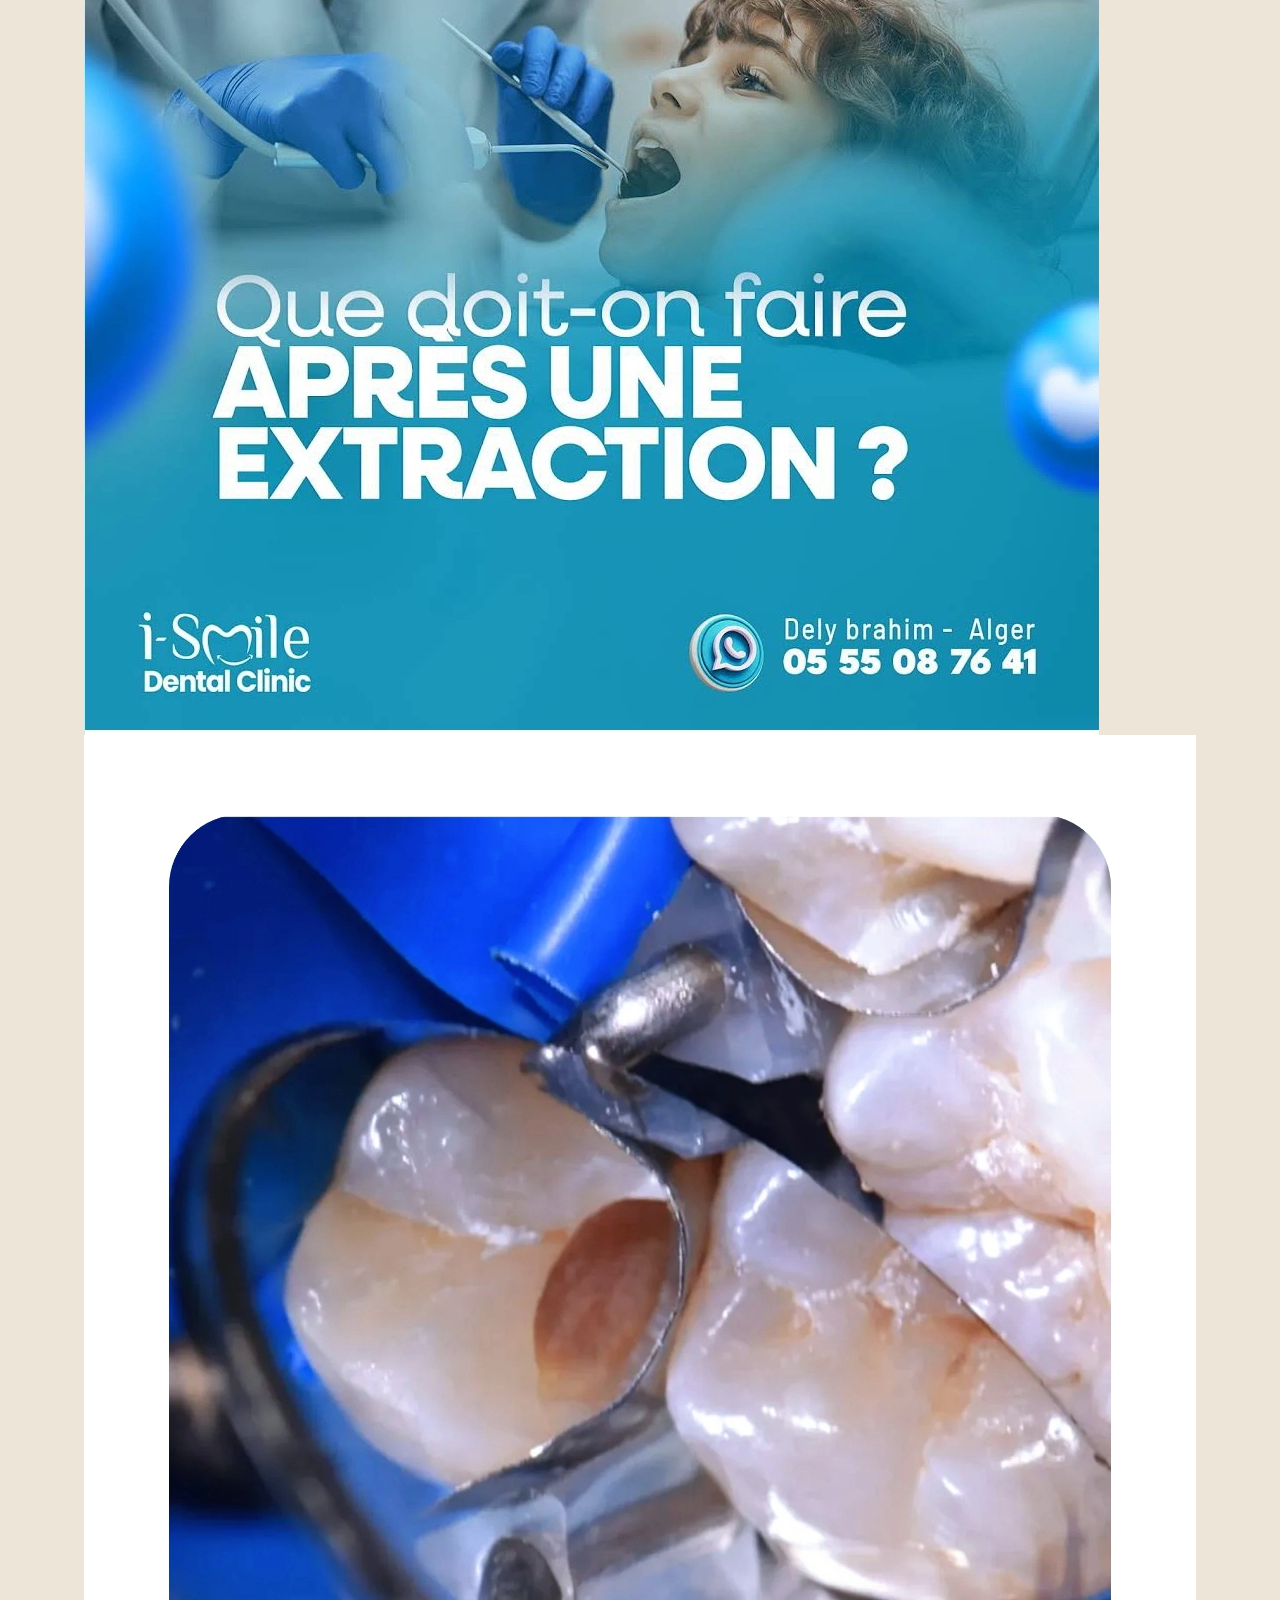
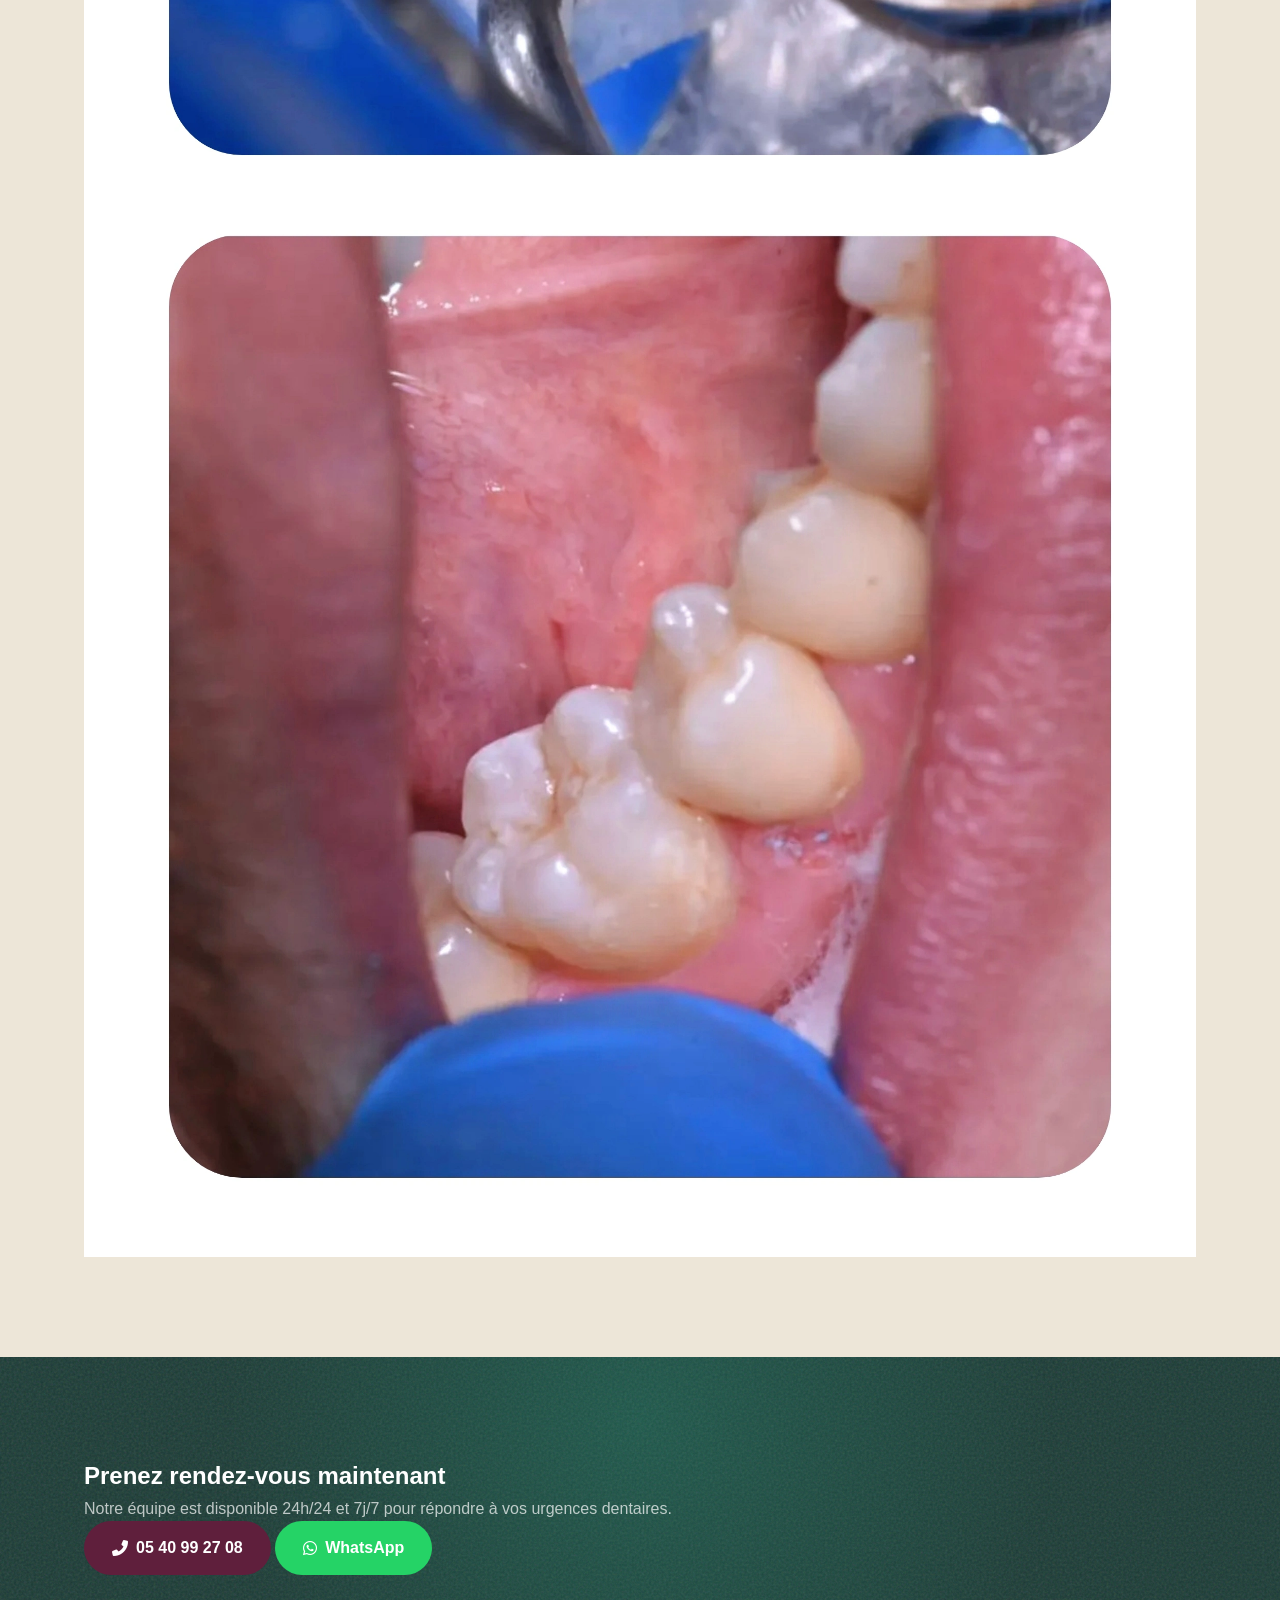
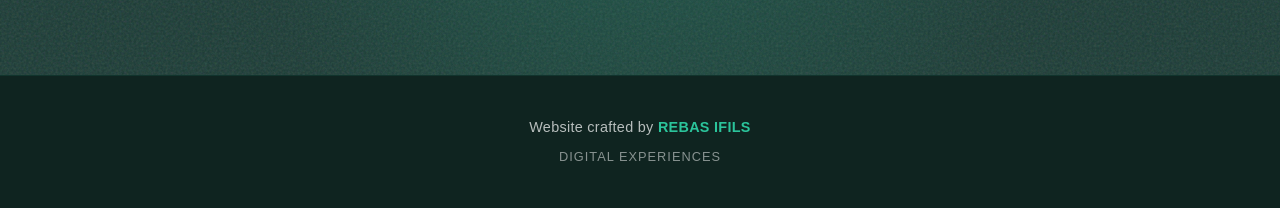
<file: services/soins.html>
<!DOCTYPE html>
<html lang="fr">
<head>
    <meta charset="UTF-8">
    <meta name="viewport" content="width=device-width, initial-scale=1.0, viewport-fit=cover">
    <title>Soins & Urgences | I Smile Dental Clinic</title>
    <meta name="description" content="Soins dentaires complets et urgences 24h/24 à Dely Ibrahim. Traitement des caries, détartrage, extraction chirurgicale.">
    <link rel="canonical" href="https://YOUR-PRODUCTION-DOMAIN.com/services/soins.html">
    <link rel="icon" type="image/png" href="../images/favicon.png">
    <meta property="og:title" content="Soins & Urgences - I Smile Dental Clinic">
    <meta property="og:description" content="Soins dentaires complets et urgences 24h/24 à Dely Ibrahim.">
    <meta property="og:image" content="../services/soins-cover.webp">
    <meta property="og:url" content="https://YOUR-PRODUCTION-DOMAIN.com/services/soins.html">
    <meta property="og:type" content="website">
    <meta name="theme-color" content="#1a3a34">
    <link rel="stylesheet" href="https://cdnjs.cloudflare.com/ajax/libs/font-awesome/6.0.0/css/all.min.css">
    <link rel="stylesheet" href="../styles.css">
</head>
<body>
    
<header class="header" role="banner">
    <div class="container header-content">
        <a href="../index.html" class="logo-custom" aria-label="I Smile Dental Clinic - Accueil">
            <img src="../images/i-smile-logo.png" alt="i-Smile Dental Clinic Logo" class="main-logo-img">
        </a>
        <button class="nav-toggle" id="navToggle" aria-label="Ouvrir le menu" aria-expanded="false" aria-controls="navMenu">
            <i class="fas fa-bars"></i>
        </button>
        <nav class="nav-menu" id="navMenu" aria-label="Navigation principale">
            <ul>
                <li><a href="../index.html#services">Services</a></li>
                <li><a href="../index.html#gallery">La Clinique</a></li>
                <li><a href="../index.html#contact">Urgences 24h/24</a></li>
            </ul>
            <div class="nav-phone-header">
                <a href="tel:+213540992708" aria-label="Appeler le 05 40 99 27 08"><i class="fas fa-phone-alt"></i> 05 40 99 27 08</a>
            </div>
        </nav>
    </div>
</header>

<main id="main-content">
    <section class="service-hero" id="top">
        <div class="service-hero-image">
            <img src="soins-cover.webp" alt="Soins & Urgences dentaires" loading="lazy" decoding="async">
        </div>
        <div class="service-hero-overlay"></div>
        <div class="container service-hero-content">
            <h1 class="text-white">Soins & Urgences</h1>
            <p class="service-hero-subtitle text-white">Des soins complets pour toute la famille, avec une prise en charge immédiate des urgences dentaires.</p>
        </div>
    </section>

    <section class="section-padding bg-white">
        <div class="container">
            <div class="service-detail-content">
                <h2>Des soins adaptés à vos besoins</h2>
                <p>Il existe plusieurs types de plombages dentaires adaptés selon vos besoins : l'amalgame métallique, la résine composite esthétique ou encore la céramique durable. Le choix dépend de la localisation de la dent, de vos attentes esthétiques et de votre budget.</p>
                <p>Grâce aux techniques modernes d'anesthésie et de gestion de la douleur, l'extraction dentaire est aujourd'hui une intervention rapide, sécurisée et sans douleur. Le traitement de l'abcès dentaire permet de soulager rapidement la douleur, éliminer l'infection et prévenir les complications.</p>
                <p>Un contrôle dentaire régulier est essentiel pour prévenir les caries, les infections et préserver un sourire en bonne santé. Prendre soin de vos dents aujourd'hui, c'est éviter des traitements lourds demain.</p>
                
                <div class="service-trust-box">
                    <h3>Notre engagement</h3>
                    <p><strong>Nous proposons des soins personnalisés dans un environnement rassurant.</strong><br>Votre confort est notre priorité. Notre équipe qualifiée utilise les dernières technologies pour vous offrir des soins de qualité supérieure.</p>
                </div>
            </div>
        </div>
    </section>

    <section class="section-padding bg-stone">
        <div class="container">
            <div class="section-header">
                <h2 class="section-title">Galerie <span class="brand-highlight">Soins</span></h2>
                <p class="section-desc">Découvrez notre cabinet et nos équipements modernes.</p>
            </div>
            <div class="service-gallery-grid">
                <div class="service-gallery-item">
                    <img src="soins-gallery-1.webp" alt="Soins dentaires - traitement" loading="lazy" decoding="async">
                </div>
                <div class="service-gallery-item">
                    <img src="soins-gallery-2.webp" alt="Soins dentaires - équipement" loading="lazy" decoding="async">
                </div>
                <div class="service-gallery-item">
                    <img src="soins-gallery-3.webp" alt="Soins dentaires - cabinet" loading="lazy" decoding="async">
                </div>
            </div>
        </div>
    </section>

    <section class="section-padding bg-contact-premium">
        <div class="container">
            <div class="cta-section">
                <h2 class="text-white">Prenez rendez-vous maintenant</h2>
                <p class="text-white opacity-70">Notre équipe est disponible 24h/24 et 7j/7 pour répondre à vos urgences dentaires.</p>
                <div class="cta-buttons">
                    <a href="tel:+213540992708" class="btn btn-primary"><i class="fas fa-phone-alt"></i> 05 40 99 27 08</a>
                    <a href="https://wa.me/213562528806?text=Bonjour%20I%20Smile%2C%20je%20souhaite%20prendre%20rendez-vous%20pour%20des%20soins." target="_blank" rel="noopener noreferrer" class="btn btn-whatsapp"><i class="fab fa-whatsapp"></i> WhatsApp</a>
                </div>
            </div>
        </div>
    </section>
</main>

<footer class="site-footer">
    <div class="container">
        <div class="footer-content">
            <p class="footer-credit">Website crafted by <a href="https://gategith.github.io/portfolio/" target="_blank" rel="noopener noreferrer" aria-label="Portfolio de REBAS IFILS">REBAS IFILS</a></p>
            <p class="footer-tagline">Digital Experiences</p>
        </div>
    </div>
</footer>

<script src="../script.js"></script>
</body>
</html>
</file>
<file: styles.css>
:root {
    --marble-green: #1a3a34;
    --marble-dark: #0f2420;
    --marble-deep: #0a1a16;
    --stone-cream: #ede6d8;
    --stone-light: #f5f0e6;
    --teal: #2bc49b;
    --teal-dark: #1fa382;
    --burgundy: #5f1f3c;
    --burgundy-dark: #4a182e;
    --fb: #1877F2;
    --insta-grad-1: #f09433;
    --insta-grad-2: #e6683c;
    --insta-grad-3: #dc2743;
    --insta-grad-4: #cc2366;
    --insta-grad-5: #bc1888;
    --tiktok: #000000;
    --tiktok-cyan: #25f4ee;
    --tiktok-red: #fe2c55;
    --wa: #25D366;
    --wa-dark: #1ebe57;
    --gmail: #EA4335;
    --white: #ffffff;
    --black: #121212;
    --grey-soft: #f5f7f6;
    --grey-text: #495057;
    --grey-light: #6c757d;
    --shadow-soft: 0 15px 35px rgba(26, 58, 52, 0.07);
    --shadow-hover: 0 30px 50px rgba(26, 58, 52, 0.12);
    --shadow-strong: 0 40px 70px rgba(0, 0, 0, 0.15);
    --transition-slow: 0.8s cubic-bezier(0.22, 1, 0.36, 1);
    --transition-fast: 0.3s ease;
    --font-primary: -apple-system, BlinkMacSystemFont, "Segoe UI", Roboto, "Helvetica Neue", Arial, sans-serif;
    --radius-sm: 12px;
    --radius-md: 20px;
    --radius-lg: 24px;
    --radius-xl: 32px;
}
html {
    scroll-behavior: smooth;
    font-size: 16px;
    -webkit-text-size-adjust: 100%;
    -webkit-overflow-scrolling: touch;
}

body {
    background: var(--white);
    font-family: var(--font-primary);
    line-height: 1.6;
    color: var(--black);
    -webkit-font-smoothing: antialiased;
    -moz-osx-font-smoothing: grayscale;
    overflow-x: hidden;
    overflow-y: auto;
    min-height: 100%;
}

*, *::before, *::after {
    margin: 0;
    padding: 0;
    box-sizing: border-box;
}

html {
    scroll-behavior: smooth;
    font-size: 16px;
    -webkit-text-size-adjust: 100%;
}

body {
    background: var(--white);
    font-family: var(--font-primary);
    line-height: 1.6;
    color: var(--black);
    -webkit-font-smoothing: antialiased;
    -moz-osx-font-smoothing: grayscale;
    overflow-x: hidden;
}

img {
    max-width: 100%;
    height: auto;
    display: block;
}

video {
    max-width: 100%;
    height: auto;
    display: block;
}

.container {
    width: 90%;
    max-width: 1300px;
    margin: 0 auto;
    padding: 0 20px;
}

ul {
    list-style: none;
}

a {
    text-decoration: none;
    color: inherit;
    transition: color var(--transition-fast), transform var(--transition-fast);
}

.visually-hidden {
    position: absolute;
    width: 1px;
    height: 1px;
    padding: 0;
    margin: -1px;
    overflow: hidden;
    clip: rect(0, 0, 0, 0);
    white-space: nowrap;
    border: 0;
}

.header {
    background: #ffffff;
    position: sticky;
    top: 0;
    width: 100%;
    z-index: 1000;
    box-shadow: 0 4px 20px rgba(0, 0, 0, 0.06), 0 2px 6px rgba(0, 0, 0, 0.02);
    backdrop-filter: blur(10px);
}

.header-content {
    display: flex;
    justify-content: space-between;
    align-items: center;
    padding: 12px 20px;
    height: 80px;
    max-width: 1200px;
    margin: 0 auto;
    position: relative;
}

.header::after {
    content: '';
    position: absolute;
    bottom: 0;
    left: 0;
    width: 100%;
    height: 3px;
    background: linear-gradient(90deg, transparent, var(--teal), transparent);
    opacity: 0.4;
}

.main-logo-img {
    height: 50px;
    width: auto;
    display: block;
    object-fit: contain;
    transition: transform 0.3s ease;
}

.main-logo-img:hover {
    transform: scale(1.02);
}

.nav-toggle {
    background: transparent;
    border: none;
    cursor: pointer;
    font-size: 1.6rem;
    color: var(--marble-green);
    padding: 8px;
    display: flex;
    align-items: center;
    justify-content: center;
    transition: transform 0.2s ease;
    min-width: 44px;
    min-height: 44px;
    border-radius: 8px;
}

.nav-toggle:hover {
    background: rgba(26, 58, 52, 0.05);
}

.nav-toggle:active {
    transform: scale(0.9);
}

.logo-custom {
    display: flex;
    align-items: center;
    gap: 10px;
}

.nav-menu {
    display: none;
    flex-direction: column;
    align-items: center;
    gap: 25px;
    margin-top: 25px;
    background: var(--white);
    padding: 20px;
    border-radius: var(--radius-lg);
    box-shadow: var(--shadow-soft);
}

.nav-menu.active {
    display: flex;
}

.nav-menu ul {
    display: flex;
    flex-direction: column;
    gap: 18px;
    text-align: center;
    font-weight: 600;
    color: var(--marble-green);
    text-transform: uppercase;
    font-size: 0.9rem;
    letter-spacing: 1px;
}

.nav-menu ul a:hover {
    color: var(--teal);
}

.nav-phone-header a {
    background: var(--burgundy);
    color: var(--white);
    padding: 12px 24px;
    border-radius: 50px;
    display: inline-block;
    font-weight: 600;
    transition: var(--transition-slow);
    white-space: nowrap;
}

.nav-phone-header a:hover {
    background: var(--burgundy-dark);
    transform: translateY(-3px);
    box-shadow: 0 10px 20px rgba(95, 31, 60, 0.2);
}

.hero-video-section {
    position: relative;
    width: 100%;
    background: var(--marble-dark);
}

.hero-video-section,
.video-container,
.video-wrapper {
    height: 100svh;
    min-height: -webkit-fill-available;
}

.video-container {
    position: relative;
    width: 100%;
    display: flex;
    align-items: center;
    justify-content: center;
}

.video-wrapper {
    position: absolute;
    inset: 0;
    width: 100%;
    height: 100%;
    overflow: hidden;
}

.bg-video {
    position: absolute;
    top: 0;
    left: 0;
    width: 100%;
    height: 100%;
    object-fit: cover;
    object-position: center;
    z-index: 0;
}

/* iOS Safari video fix */
@supports (-webkit-touch-callout: none) {
    .bg-video {
        min-width: 100%;
        min-height: 100%;
        width: auto;
        height: auto;
        position: absolute;
        top: 50%;
        left: 50%;
        transform: translate(-50%, -50%);
    }
}

.video-overlay {
    position: absolute;
    inset: 0;
    background: linear-gradient(to right, rgba(26, 58, 52, 0.85) 0%, rgba(26, 58, 52, 0.3) 50%, rgba(26, 58, 52, 0.1) 100%);
    z-index: 1;
}

.video-content {
    position: relative;
    z-index: 2;
    text-align: center;
    color: var(--white);
    max-width: 800px;
    padding: 0 20px;
}

.video-content h1 {
    font-size: clamp(2.5rem, 5vw, 4.5rem);
    line-height: 1.1;
    margin-bottom: 20px;
    font-weight: 700;
    letter-spacing: -0.5px;
}

.hero-badge {
    display: inline-block;
    background: var(--burgundy);
    color: var(--white);
    padding: 8px 16px;
    border-radius: 30px;
    font-size: 0.9rem;
    font-weight: 700;
    margin-bottom: 20px;
    letter-spacing: 1px;
    box-shadow: 0 4px 15px rgba(95, 31, 60, 0.3);
}

.video-content .hero-subtitle {
    font-size: clamp(1rem, 2vw, 1.3rem);
    font-weight: 300;
    margin-bottom: 30px;
    opacity: 0.95;
    letter-spacing: 0.5px;
    line-height: 1.5;
}

.hero-actions {
    display: flex;
    gap: 15px;
    justify-content: center;
    flex-wrap: wrap;
}

.btn {
    display: inline-flex;
    align-items: center;
    gap: 8px;
    padding: 14px 28px;
    border-radius: 50px;
    font-weight: 600;
    transition: var(--transition-slow);
    min-height: 44px;
    cursor: pointer;
    border: none;
    text-align: center;
    font-size: 1rem;
    white-space: nowrap;
}

.btn-primary {
    background: var(--burgundy);
    color: var(--white);
}

.btn-primary:hover {
    background: var(--burgundy-dark);
    transform: scale(1.02);
    box-shadow: 0 10px 20px rgba(95, 31, 60, 0.2);
}

.btn-whatsapp {
    background: var(--wa);
    color: var(--white);
}

.btn-whatsapp:hover {
    background: var(--wa-dark);
    transform: scale(1.02);
    box-shadow: 0 10px 20px rgba(37, 211, 102, 0.3);
}

.w-full {
    width: 100%;
    justify-content: center;
}

.section-padding {
    padding: clamp(60px, 8vw, 100px) 0;
}

.bg-stone {
    background-color: var(--stone-cream);
}

.bg-gradient-soft {
    background: linear-gradient(180deg, var(--stone-cream) 0%, var(--white) 100%);
}

.bg-white {
    background-color: var(--white);
}

.section-header {
    margin-bottom: 50px;
    text-align: center;
}

.section-title {
    font-size: clamp(2rem, 4vw, 2.8rem);
    color: var(--marble-green);
    margin-bottom: 15px;
    font-weight: 700;
    letter-spacing: -0.5px;
}

.section-desc {
    color: var(--grey-text);
    font-size: clamp(1rem, 1.5vw, 1.1rem);
    max-width: 600px;
    margin: 0 auto;
    line-height: 1.6;
}

.text-white {
    color: var(--white) !important;
}

.text-center {
    text-align: center;
}

.services-premium-grid {
    display: grid;
    grid-template-columns: 1fr;
    gap: 40px;
}

.service-premium-card {
    background: var(--white);
    border-radius: var(--radius-lg);
    overflow: hidden;
    box-shadow: var(--shadow-soft);
    transition: box-shadow var(--transition-slow), transform var(--transition-slow);
}

.service-premium-card:hover {
    box-shadow: var(--shadow-hover);
    transform: translateY(-4px);
}

.service-premium-cover {
    position: relative;
    aspect-ratio: 16 / 9;
    overflow: hidden;
}

.service-premium-cover img {
    width: 100%;
    height: 100%;
    object-fit: cover;
    transition: transform 0.6s ease;
}

.service-premium-card:hover .service-premium-cover img {
    transform: scale(1.05);
}

.service-premium-overlay {
    position: absolute;
    inset: 0;
    background: linear-gradient(to bottom, rgba(26, 58, 52, 0.3), transparent);
    display: flex;
    align-items: flex-start;
    justify-content: flex-end;
    padding: 20px;
}

.service-number {
    background: rgba(255, 255, 255, 0.9);
    color: var(--marble-green);
    font-size: 1.5rem;
    font-weight: 700;
    width: 60px;
    height: 60px;
    border-radius: 50%;
    display: flex;
    align-items: center;
    justify-content: center;
    box-shadow: 0 4px 12px rgba(0, 0, 0, 0.15);
}

.service-premium-content {
    padding: clamp(25px, 4vw, 35px);
}

.service-premium-content h3 {
    font-size: clamp(1.4rem, 2.5vw, 1.8rem);
    color: var(--marble-green);
    margin-bottom: 12px;
    font-weight: 700;
    letter-spacing: -0.3px;
}

.service-premium-content p {
    font-size: 0.95rem;
    color: var(--grey-text);
    line-height: 1.7;
    margin-bottom: 20px;
}

.interventions-gallery-grid {
    display: grid;
    grid-template-columns: repeat(1, 1fr);
    gap: 25px;
}

.intervention-gallery-item {
    position: relative;
    width: 100%;
    height: 320px;
    overflow: hidden;
    border-radius: var(--radius-md);
    background: var(--white);
    box-shadow: 0 4px 15px rgba(0, 0, 0, 0.08);
    transition: transform 0.4s ease, box-shadow 0.4s ease;
    cursor: pointer;
}

.intervention-gallery-item:hover {
    transform: translateY(-6px);
    box-shadow: 0 12px 30px rgba(0, 0, 0, 0.12);
}

.intervention-gallery-item img {
    width: 100%;
    height: 100%;
    object-fit: cover;
    object-position: center;
    transition: transform 0.6s ease;
}

.intervention-gallery-item:hover img {
    transform: scale(1.05);
}

.intervention-caption {
    position: absolute;
    bottom: 0;
    left: 0;
    right: 0;
    background: linear-gradient(to top, rgba(0, 0, 0, 0.85), rgba(0, 0, 0, 0.3), transparent);
    color: var(--white);
    padding: 20px 16px 16px;
    font-size: 0.95rem;
    font-weight: 600;
    text-align: center;
    letter-spacing: 0.5px;
    opacity: 0;
    transform: translateY(10px);
    transition: opacity 0.4s ease, transform 0.4s ease;
}

.intervention-gallery-item:hover .intervention-caption {
    opacity: 1;
    transform: translateY(0);
}

.lightbox-modal {
    position: fixed;
    inset: 0;
    width: 100%;
    height: 100%;
    z-index: 10000;
    display: flex;
    align-items: center;
    justify-content: center;
    opacity: 0;
    visibility: hidden;
    transition: opacity 0.4s ease, visibility 0.4s ease;
}

.lightbox-modal.active {
    opacity: 1;
    visibility: visible;
}

.lightbox-backdrop {
    position: absolute;
    inset: 0;
    width: 100%;
    height: 100%;
    background: rgba(0, 0, 0, 0.92);
    backdrop-filter: blur(12px);
    -webkit-backdrop-filter: blur(12px);
}

.lightbox-content {
    position: relative;
    z-index: 10001;
    width: 90%;
    max-width: 1200px;
    height: 85vh;
    display: flex;
    align-items: center;
    justify-content: center;
}

.lightbox-image {
    max-width: 100%;
    max-height: 100%;
    width: auto;
    height: auto;
    object-fit: contain;
    object-position: center;
    border-radius: var(--radius-sm);
    box-shadow: 0 20px 60px rgba(0, 0, 0, 0.5);
}

.lightbox-close {
    position: absolute;
    top: 20px;
    right: 20px;
    width: 50px;
    height: 50px;
    border-radius: 50%;
    background: rgba(255, 255, 255, 0.15);
    border: 2px solid rgba(255, 255, 255, 0.3);
    color: var(--white);
    font-size: 1.4rem;
    display: flex;
    align-items: center;
    justify-content: center;
    cursor: pointer;
    transition: all 0.3s ease;
    z-index: 10002;
}

.lightbox-close:hover {
    background: rgba(255, 255, 255, 0.25);
    transform: scale(1.1);
}

.lightbox-nav {
    position: absolute;
    top: 50%;
    transform: translateY(-50%);
    width: 55px;
    height: 55px;
    border-radius: 50%;
    background: rgba(255, 255, 255, 0.15);
    border: 2px solid rgba(255, 255, 255, 0.3);
    color: var(--white);
    font-size: 1.3rem;
    display: flex;
    align-items: center;
    justify-content: center;
    cursor: pointer;
    transition: all 0.3s ease;
    z-index: 10002;
}

.lightbox-nav:hover {
    background: rgba(255, 255, 255, 0.25);
    transform: translateY(-50%) scale(1.1);
}

.lightbox-prev {
    left: 20px;
}

.lightbox-next {
    right: 20px;
}

.lightbox-caption {
    position: absolute;
    bottom: 30px;
    left: 0;
    right: 0;
    text-align: center;
    color: var(--white);
    font-size: 1rem;
    font-weight: 500;
    letter-spacing: 0.5px;
    text-shadow: 0 2px 8px rgba(0, 0, 0, 0.8);
}

.gallery-editorial-grid {
    display: grid;
    grid-template-columns: 1fr;
    gap: 20px;
}

.gallery-item-large, .gallery-item-medium, .gallery-item-small {
    position: relative;
    border-radius: var(--radius-md);
    overflow: hidden;
    background: var(--grey-soft);
}

.gallery-item-large img, .gallery-item-medium img, .gallery-item-small img {
    width: 100%;
    height: 100%;
    object-fit: cover;
    display: block;
    transition: transform 0.8s cubic-bezier(0.22, 1, 0.36, 1);
}

.gallery-item-large:hover img, .gallery-item-medium:hover img, .gallery-item-small:hover img {
    transform: scale(1.05);
}

.gallery-item-large {
    height: clamp(300px, 50vw, 500px);
}

.gallery-item-medium {
    height: clamp(250px, 40vw, 400px);
}

.gallery-item-small {
    height: clamp(200px, 35vw, 350px);
}

.gallery-item-large .caption, .gallery-item-medium .caption, .gallery-item-small .caption {
    position: absolute;
    bottom: 0;
    left: 0;
    right: 0;
    background: linear-gradient(to top, rgba(0, 0, 0, 0.8), transparent);
    color: var(--white);
    padding: 15px 20px;
    font-size: 0.9rem;
    font-weight: 500;
    letter-spacing: 0.5px;
    opacity: 0;
    transition: opacity 0.6s ease;
}

.gallery-item-large:hover .caption, .gallery-item-medium:hover .caption, .gallery-item-small:hover .caption {
    opacity: 1;
}

.contact-3d-grid {
    display: flex;
    flex-direction: column;
    gap: 50px;
}

.contact-info h3 {
    color: var(--teal);
    margin-bottom: 25px;
    font-size: 1.8rem;
    font-weight: 700;
}

.contact-details p {
    margin-bottom: 12px;
    display: flex;
    align-items: center;
    gap: 12px;
    font-size: 1.1rem;
}

.contact-details i {
    color: var(--teal);
    font-size: 1.2rem;
    width: 24px;
    text-align: center;
}

.contact-details p, .contact-details strong, .contact-details span {
    color: var(--white);
}

.contact-buttons {
    display: flex;
    flex-wrap: wrap;
    gap: 15px;
    margin: 20px 0;
}

.contact-link {
    padding: 12px 24px;
    border-radius: 50px;
    display: inline-flex;
    align-items: center;
    gap: 10px;
    font-weight: 600;
    transition: all var(--transition-slow);
    white-space: nowrap;
}

.contact-link.phone-btn {
    background: rgba(255, 255, 255, 0.05);
    border: 1px solid rgba(255, 255, 255, 0.3);
    color: var(--white);
}

.contact-link.phone-btn:hover {
    background: rgba(255, 255, 255, 0.15);
    transform: translateY(-4px);
}

.contact-link.whatsapp-btn {
    background: var(--wa);
    color: var(--white);
}

.contact-link.whatsapp-btn:hover {
    background: var(--wa-dark);
    transform: translateY(-4px);
    box-shadow: 0 10px 20px rgba(37, 211, 102, 0.3);
}

.social-links-container {
    margin-top: 30px;
}

.social-links-container p {
    color: var(--white);
    font-weight: 500;
    opacity: 0.9;
}

.social-links {
    display: flex;
    gap: 20px;
    margin-top: 15px;
}

.social-links a {
    width: 50px;
    height: 50px;
    border-radius: 50%;
    display: flex;
    align-items: center;
    justify-content: center;
    transition: all var(--transition-slow);
    font-size: 1.4rem;
    color: var(--white);
}

.soc-fb {
    background: var(--fb);
}

.soc-fb:hover {
    transform: translateY(-6px) scale(1.05);
    box-shadow: 0 10px 20px rgba(24, 119, 242, 0.3);
}

.soc-ig {
    background: linear-gradient(45deg, var(--insta-grad-1) 0%, var(--insta-grad-2) 25%, var(--insta-grad-3) 50%, var(--insta-grad-4) 75%, var(--insta-grad-5) 100%);
}

.soc-ig:hover {
    transform: translateY(-6px) scale(1.05);
    box-shadow: 0 10px 20px rgba(220, 39, 67, 0.3);
}

.soc-tt {
    background: var(--tiktok);
    position: relative;
}

.soc-tt::before {
    content: '';
    position: absolute;
    inset: 0;
    border-radius: 50%;
    background: linear-gradient(135deg, var(--tiktok-cyan) 0%, var(--tiktok-red) 100%);
    opacity: 0;
    transition: opacity 0.4s;
    z-index: -1;
}

.soc-tt:hover {
    transform: translateY(-6px) scale(1.05);
    background: var(--tiktok-cyan);
    box-shadow: 0 10px 20px rgba(37, 244, 238, 0.3);
}

.map-wrapper {
    border-radius: var(--radius-md);
    overflow: hidden;
    margin-top: 30px;
    box-shadow: var(--shadow-soft);
}

.form-container {
    background: var(--white);
    padding: clamp(30px, 5vw, 50px);
    border-radius: var(--radius-lg);
    box-shadow: 0 20px 40px rgba(0, 0, 0, 0.08);
}

.form-container h3 {
    color: var(--marble-green);
    margin-bottom: 10px;
    font-size: 1.6rem;
    font-weight: 700;
}

.form-desc {
    color: var(--grey-text);
    margin-bottom: 25px;
    font-size: 1rem;
}

.form-group {
    margin-bottom: 16px;
}

.form-group input, .form-group textarea {
    width: 100%;
    padding: 16px;
    border: 2px solid #e9ecef;
    border-radius: var(--radius-sm);
    font-size: 1rem;
    background: var(--white);
    transition: border-color var(--transition-slow);
    font-family: inherit;
}

.form-group input:focus, .form-group textarea:focus {
    outline: none;
    border-color: var(--teal);
    background: var(--grey-soft);
}

.form-gotcha {
    position: absolute;
    left: -9999px;
    width: 1px;
    height: 1px;
    opacity: 0;
}

.form-status {
    margin-top: 15px;
    font-weight: 600;
    text-align: center;
    min-height: 1.5em;
}

.form-status.success {
    color: #0f7a4a;
}

.form-status.error {
    color: #b42318;
}

.floating-cta-wa {
    position: fixed;
    right: 20px;
    bottom: 90px;
    z-index: 999;
    transform: translateX(120px);
    opacity: 0;
    animation: slideInCTA 1s var(--transition-slow) forwards;
}

@keyframes slideInCTA {
    0% {
        transform: translateX(120px);
        opacity: 0;
    }
    100% {
        transform: translateX(0px);
        opacity: 1;
    }
}

.floating-cta-wa a {
    display: flex;
    flex-direction: column;
    align-items: center;
    justify-content: center;
    width: 65px;
    height: 65px;
    background: var(--wa);
    border-radius: 50%;
    box-shadow: 0 10px 25px rgba(37, 211, 102, 0.3);
    color: var(--white);
    text-align: center;
    font-size: 0.65rem;
    font-weight: 700;
    transition: transform var(--transition-slow);
}

.floating-cta-wa a:hover {
    transform: scale(1.1) rotate(-5deg);
}

.floating-cta-wa i {
    font-size: 1.8rem;
    margin-bottom: 2px;
}

.bottom-bar {
    position: fixed;
    bottom: 0;
    left: 0;
    width: 100%;
    background: var(--white);
    display: flex;
    justify-content: space-around;
    padding: 8px 0;
    z-index: 999;
    border-top: 1px solid rgba(0, 0, 0, 0.05);
    padding-bottom: calc(8px + env(safe-area-inset-bottom));
}

.bottom-bar-btn {
    display: flex;
    flex-direction: column;
    align-items: center;
    font-size: 0.7rem;
    gap: 2px;
    min-height: 44px;
    font-weight: 600;
    color: var(--grey-text);
    min-width: 60px;
}

.bottom-bar-btn.phone {
    color: var(--burgundy);
}

.bottom-bar-btn.whatsapp {
    color: var(--wa);
}

.bottom-bar-btn.maps {
    color: var(--marble-green);
}

.reviews-grid {
    display: grid;
    grid-template-columns: 1fr;
    gap: 25px;
}

.review-card {
    background: var(--white);
    padding: 25px;
    border-radius: var(--radius-md);
    border: 1px solid rgba(0, 0, 0, 0.04);
    box-shadow: var(--shadow-soft);
    transition: all 0.4s ease;
}

.review-card:hover {
    transform: translateY(-6px);
    box-shadow: var(--shadow-hover);
}

.review-header {
    margin-bottom: 15px;
}

.reviewer-header-flex {
    display: flex;
    align-items: center;
    gap: 15px;
    margin-bottom: 10px;
}

.avatar {
    width: 48px;
    height: 48px;
    border-radius: 50%;
    display: flex;
    align-items: center;
    justify-content: center;
    color: var(--white);
    font-weight: 700;
    font-size: 1.2rem;
    flex-shrink: 0;
}

.av-s {
    background: #1e68b3;
}

.av-o {
    background: #e96d3d;
}

.av-k {
    background: #c2542b;
}

.av-z {
    background: #4b4b4b;
}

.reviewer-texts {
    display: flex;
    flex-direction: column;
    justify-content: center;
}

.reviewer-name {
    font-size: 1.1rem;
    font-weight: 700;
    color: var(--marble-green);
}

.review-date {
    font-size: 0.85rem;
    color: var(--grey-light);
}

.stars {
    color: #FFB400;
    font-size: 1.1rem;
    letter-spacing: 2px;
}

.review-text {
    font-size: 1rem;
    line-height: 1.7;
    color: var(--grey-text);
    margin-bottom: 18px;
    font-weight: 400;
}

.review-text .read-more-btn {
    display: inline-block;
    color: var(--burgundy);
    font-weight: 700;
    cursor: pointer;
    background: none;
    border: none;
    padding: 0 0 0 5px;
    font-family: inherit;
    font-size: 0.95rem;
    transition: color 0.3s ease;
}

.review-text .read-more-btn:hover {
    color: var(--teal);
}

.review-footer {
    display: flex;
    justify-content: flex-end;
    align-items: center;
    padding-top: 15px;
    border-top: 1px solid rgba(0, 0, 0, 0.04);
    font-size: 0.9rem;
    color: var(--grey-light);
}

.like-count {
    display: flex;
    align-items: center;
    gap: 8px;
}

.like-count i {
    font-size: 1.1rem;
    transition: 0.3s;
}

.like-count i:hover {
    color: #e74c3c;
    transform: scale(1.1);
}

.bg-cinematic {
    background-color: var(--marble-deep);
    background-image: radial-gradient(circle at 50% 0%, rgba(43, 196, 155, 0.15) 0%, transparent 60%), radial-gradient(circle at 80% 80%, rgba(26, 58, 52, 0.8) 0%, transparent 50%);
    position: relative;
    overflow: hidden;
}

.bg-cinematic::before {
    content: '';
    position: absolute;
    top: 0;
    left: 0;
    right: 0;
    bottom: 0;
    background-image: url("data:image/svg+xml,%3Csvg viewBox='0 0 256 256' xmlns='http://www.w3.org/2000/svg'%3E%3Cfilter id='noise'%3E%3CfeTurbulence type='fractalNoise' baseFrequency='0.8' numOctaves='4' stitchTiles='stitch'/%3E%3C/filter%3E%3Crect width='100%25' height='100%25' filter='url(%23noise)' opacity='0.12'/%3E%3C/svg%3E");
    pointer-events: none;
    z-index: 1;
}

.bg-cinematic .container {
    position: relative;
    z-index: 2;
}

.bg-cinematic .section-title {
    color: var(--white) !important;
}

.opacity-70 {
    opacity: 0.7;
}

.bg-contact-premium {
    background-color: var(--marble-green);
    background-image: radial-gradient(circle at 50% 20%, rgba(43, 196, 155, 0.2) 0%, transparent 60%), url("data:image/svg+xml,%3Csvg viewBox='0 0 200 200' xmlns='http://www.w3.org/2000/svg'%3E%3Cfilter id='noiseFilter'%3E%3CfeTurbulence type='fractalNoise' baseFrequency='0.65' numOctaves='3' stitchTiles='stitch'/%3E%3C/filter%3E%3Crect width='100%25' height='100%25' filter='url(%23noiseFilter)' opacity='0.15'/%3E%3C/svg%3E");
    position: relative;
}

.site-footer {
    background: var(--marble-dark);
    padding: 40px 0;
    text-align: center;
    border-top: 1px solid rgba(43, 196, 155, 0.1);
    width: 100%;
    position: relative;
    z-index: 10;
}
main {
    display: block;
    width: 100%;
}

.footer-content {
    display: flex;
    flex-direction: column;
    align-items: center;
    gap: 8px;
}

.footer-credit {
    color: rgba(255, 255, 255, 0.7);
    font-size: 0.9rem;
    font-weight: 400;
    letter-spacing: 0.3px;
}

.footer-credit a {
    color: var(--teal);
    transition: color 0.3s ease;
    font-weight: 600;
}

.footer-credit a:hover {
    color: var(--white);
}

.footer-tagline {
    color: rgba(255, 255, 255, 0.5);
    font-size: 0.8rem;
    font-weight: 300;
    letter-spacing: 1px;
    text-transform: uppercase;
}

a:focus-visible, button:focus-visible, input:focus-visible, textarea:focus-visible {
    outline: 3px solid var(--teal);
    outline-offset: 3px;
}

@media (min-width: 768px) {
    .nav-toggle {
        display: none;
    }

    .nav-menu {
        display: flex !important;
        flex-direction: row;
        gap: 40px;
        margin-top: 0;
        background: transparent;
        padding: 0;
        box-shadow: none;
    }

    .nav-menu ul {
        flex-direction: row;
        gap: 30px;
    }

    .video-content {
        text-align: left;
        max-width: 100%;
    }

    .services-premium-grid {
        grid-template-columns: repeat(2, 1fr);
        gap: 50px;
    }

    .interventions-gallery-grid {
        grid-template-columns: repeat(2, 1fr);
    }

    .gallery-editorial-grid {
        grid-template-columns: repeat(2, 1fr);
        gap: 25px;
    }

    .gallery-item-large:first-child {
        grid-column: 1 / 2;
        grid-row: 1 / 3;
    }

    .gallery-item-medium:nth-child(2) {
        grid-column: 2 / 3;
        grid-row: 1;
    }

    .gallery-item-small:nth-child(3) {
        grid-column: 2 / 3;
        grid-row: 2;
    }

    .gallery-item-medium:nth-child(4) {
        grid-column: 1 / 2;
        grid-row: 3;
    }

    .gallery-item-large:last-child {
        grid-column: 2 / 3;
        grid-row: 3;
    }

    .contact-3d-grid {
        display: grid;
        grid-template-columns: 1fr 1fr;
        gap: 60px;
        align-items: start;
    }

    .bottom-bar {
        display: none;
    }

    .reviews-grid {
        grid-template-columns: repeat(2, 1fr);
        gap: 30px;
    }

    .doctor-mini {
        justify-content: flex-start;
    }

    .service-gallery {
        grid-template-columns: repeat(3, 1fr);
    }
}

@media (min-width: 1024px) {
    .container {
        max-width: 1400px;
    }

    .services-premium-grid {
        gap: 60px;
    }

    .gallery-editorial-grid {
        gap: 30px;
    }

    .interventions-gallery-grid {
        grid-template-columns: repeat(3, 1fr);
    }
}

@media (min-width: 1440px) {
    .container {
        max-width: 1600px;
    }

    .section-title {
        font-size: 3.2rem;
    }
}

@media (prefers-reduced-motion: reduce) {
    html {
        scroll-behavior: auto;
    }

    *, *::before, *::after {
        animation-duration: 0.01ms !important;
        animation-iteration-count: 1 !important;
        transition-duration: 0.01ms !important;
        scroll-behavior: auto !important;
    }

    .service-premium-card, .gallery-item-large, .gallery-item-medium, .gallery-item-small, .intervention-gallery-item {
        transform: none !important;
    }

    .floating-cta-wa {
        animation: none !important;
    }
}

@media (max-width: 767px) {
    .floating-cta-wa {
        right: 14px;
        bottom: 96px;
    }

    .form-container {
        padding: 28px 20px;
    }

    .service-gallery {
        grid-template-columns: 1fr;
    }

    .service-gallery img {
        height: 180px;
    }

    .hero-actions {
        flex-direction: column;
        align-items: stretch;
    }

    .btn {
        justify-content: center;
    }

    .interventions-gallery-grid {
        grid-template-columns: 1fr;
    }

    .lightbox-content {
        width: 95%;
        height: 75vh;
    }

    .lightbox-nav {
        width: 45px;
        height: 45px;
        font-size: 1.1rem;
    }

    .lightbox-prev {
        left: 10px;
    }

    .lightbox-next {
        right: 10px;
    }

    .lightbox-close {
        width: 45px;
        height: 45px;
        font-size: 1.2rem;
        top: 15px;
        right: 15px;
    }
}

@keyframes fadeInScale {
    from {
        opacity: 0;
        transform: scale(0.95);
    }
    to {
        opacity: 1;
        transform: scale(1);
    }
}

.lightbox-modal.active .lightbox-image {
    animation: fadeInScale 0.4s ease;
}
/* === 1. DOCTOR PHOTO - FIXED === */
.doctor-mini {
    display: flex;
    justify-content: center;
    margin: 0 auto 18px;
}

.doctor-mini-avatar {
    width: 92px;
    height: 92px;
    border-radius: 50%;
    object-fit: cover;
    object-position: center top;
    border: 4px solid rgba(255, 255, 255, 0.95);
    box-shadow: 0 12px 28px rgba(0, 0, 0, 0.22), 0 0 0 4px rgba(43, 196, 155, 0.15);
    flex-shrink: 0;
    transition: transform 0.4s ease, box-shadow 0.4s ease;
}

.doctor-mini:hover .doctor-mini-avatar {
    transform: scale(1.03);
    box-shadow: 0 16px 36px rgba(0, 0, 0, 0.28), 0 0 0 4px rgba(43, 196, 155, 0.25);
}

/* === 2. INTERVENTIONS GALLERY - FIXED (object-fit: contain) === */
.interventions-gallery-grid {
    display: grid;
    grid-template-columns: repeat(1, 1fr);
    gap: 25px;
}

.intervention-gallery-item {
    position: relative;
    width: 100%;
    height: 320px;
    overflow: hidden;
    border-radius: var(--radius-md);
    background: var(--white);
    box-shadow: 0 4px 15px rgba(0, 0, 0, 0.08);
    transition: transform 0.4s ease, box-shadow 0.4s ease;
    cursor: pointer;
    display: flex;
    align-items: center;
    justify-content: center;
    padding: 20px;
}

.intervention-gallery-item:hover {
    transform: translateY(-6px);
    box-shadow: 0 12px 30px rgba(0, 0, 0, 0.12);
}

.intervention-gallery-item img {
    width: 100%;
    height: 100%;
    object-fit: contain;
    object-position: center;
    transition: transform 0.6s ease;
}

.intervention-gallery-item:hover img {
    transform: scale(1.02);
}

.intervention-caption {
    position: absolute;
    bottom: 0;
    left: 0;
    right: 0;
    background: linear-gradient(to top, rgba(0, 0, 0, 0.85), rgba(0, 0, 0, 0.3), transparent);
    color: var(--white);
    padding: 20px 16px 16px;
    font-size: 0.95rem;
    font-weight: 600;
    text-align: center;
    letter-spacing: 0.5px;
    opacity: 0;
    transform: translateY(10px);
    transition: opacity 0.4s ease, transform 0.4s ease;
}

.intervention-gallery-item:hover .intervention-caption {
    opacity: 1;
    transform: translateY(0);
}

/* === INSTAGRAM VIDEOS SECTION - LOCAL MP4 === */
.instagram-videos-section {
    padding: clamp(60px, 8vw, 100px) 0;
    background: var(--bg-gradient-soft);
}

.instagram-videos-grid {
    display: grid;
    grid-template-columns: repeat(1, 1fr);
    gap: 40px;
    max-width: 800px;
    margin: 0 auto;
}

.instagram-video-card {
    background: var(--white);
    border-radius: var(--radius-lg);
    overflow: hidden;
    box-shadow: var(--shadow-soft);
    transition: transform 0.4s ease, box-shadow 0.4s ease;
    display: flex;
    flex-direction: column;
}

.instagram-video-card:hover {
    transform: translateY(-6px);
    box-shadow: var(--shadow-hover);
}

.video-card-wrapper {
    position: relative;
    width: 100%;
    aspect-ratio: 9 / 16;
    overflow: hidden;
    background: var(--marble-dark);
}

.local-video {
    width: 100%;
    height: 100%;
    object-fit: cover;
    object-position: center;
    display: block;
}

.video-card-caption {
    padding: 16px 20px;
    text-align: center;
    font-size: 0.95rem;
    font-weight: 600;
    color: var(--marble-green);
    background: var(--stone-light);
    border-bottom: 1px solid rgba(0, 0, 0, 0.05);
}

.video-card-caption i {
    margin-right: 8px;
    color: var(--teal);
}

.btn-instagram {
    display: flex;
    align-items: center;
    justify-content: center;
    gap: 10px;
    padding: 14px 24px;
    margin: 20px;
    background: linear-gradient(45deg, #f09433 0%, #e6683c 25%, #dc2743 50%, #cc2366 75%, #bc1888 100%);
    color: var(--white);
    border-radius: 50px;
    font-weight: 600;
    font-size: 0.95rem;
    transition: transform 0.3s ease, box-shadow 0.3s ease;
    box-shadow: 0 4px 15px rgba(220, 39, 67, 0.3);
}

.btn-instagram:hover {
    transform: translateY(-3px);
    box-shadow: 0 8px 25px rgba(220, 39, 67, 0.4);
}

.btn-instagram i {
    font-size: 1.2rem;
}

@media (min-width: 768px) {
    .instagram-videos-grid {
        grid-template-columns: repeat(2, 1fr);
        gap: 50px;
    }

    .video-card-wrapper {
        aspect-ratio: 9 / 16;
        max-height: 500px;
    }
}

@media (max-width: 767px) {
    .instagram-videos-grid {
        grid-template-columns: 1fr;
        gap: 30px;
    }

    .video-card-wrapper {
        aspect-ratio: 9 / 16;
        max-height: 400px;
    }

    .btn-instagram {
        margin: 16px;
    }
}

/* === iPHONE SCROLL FIX === */
@media screen and (max-width: 767px) {
    .hero-video-section,
    .video-container,
    .video-wrapper {
        height: 100dvh;
        min-height: 100vh;
    }
}

/* Prevent overflow issues */
.container {
    width: 90%;
    max-width: 1300px;
    margin: 0 auto;
    padding: 0 20px;
    max-width: 100%;
    overflow-x: hidden;
}

@media (max-width: 767px) {
    .interventions-gallery-grid {
        grid-template-columns: 1fr;
    }

    .intervention-gallery-item {
        height: 280px;
        padding: 15px;
    }

    .instagram-videos-grid {
        grid-template-columns: 1fr;
        gap: 30px;
    }
}
</file>
